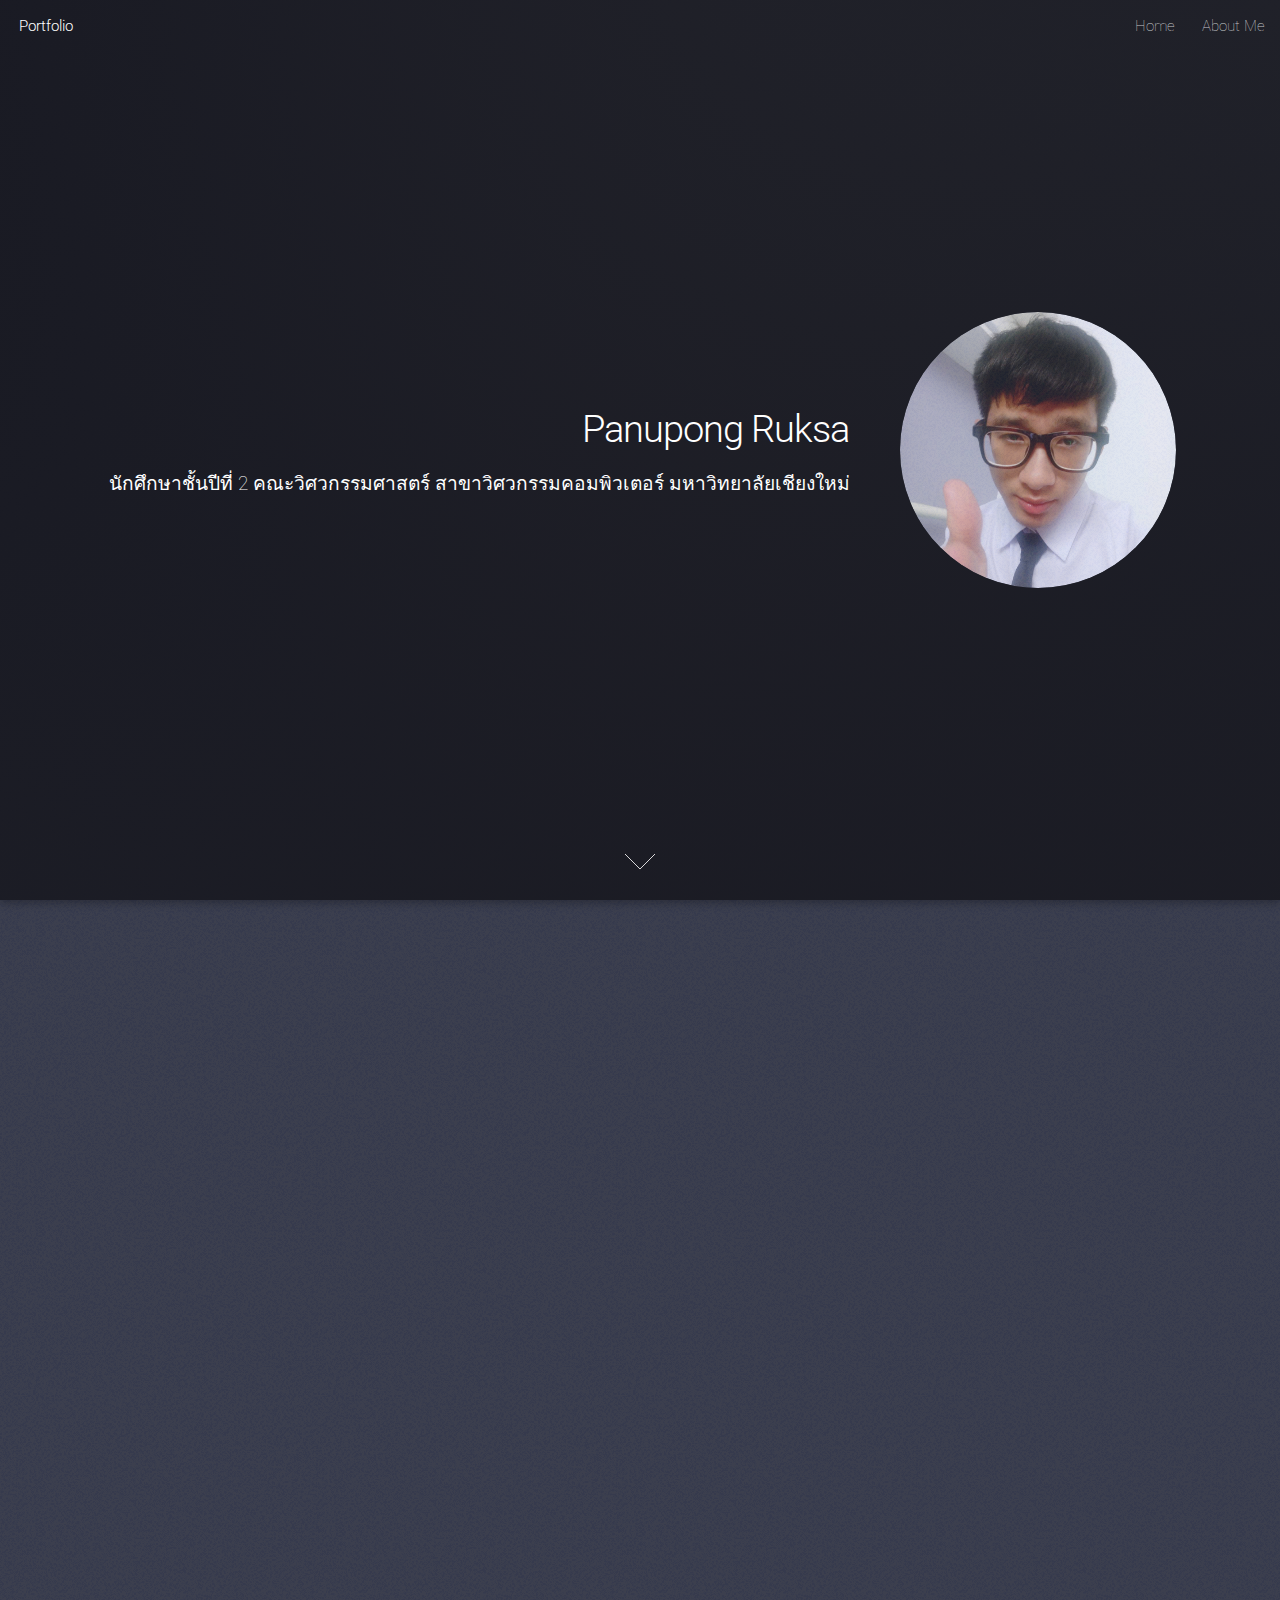
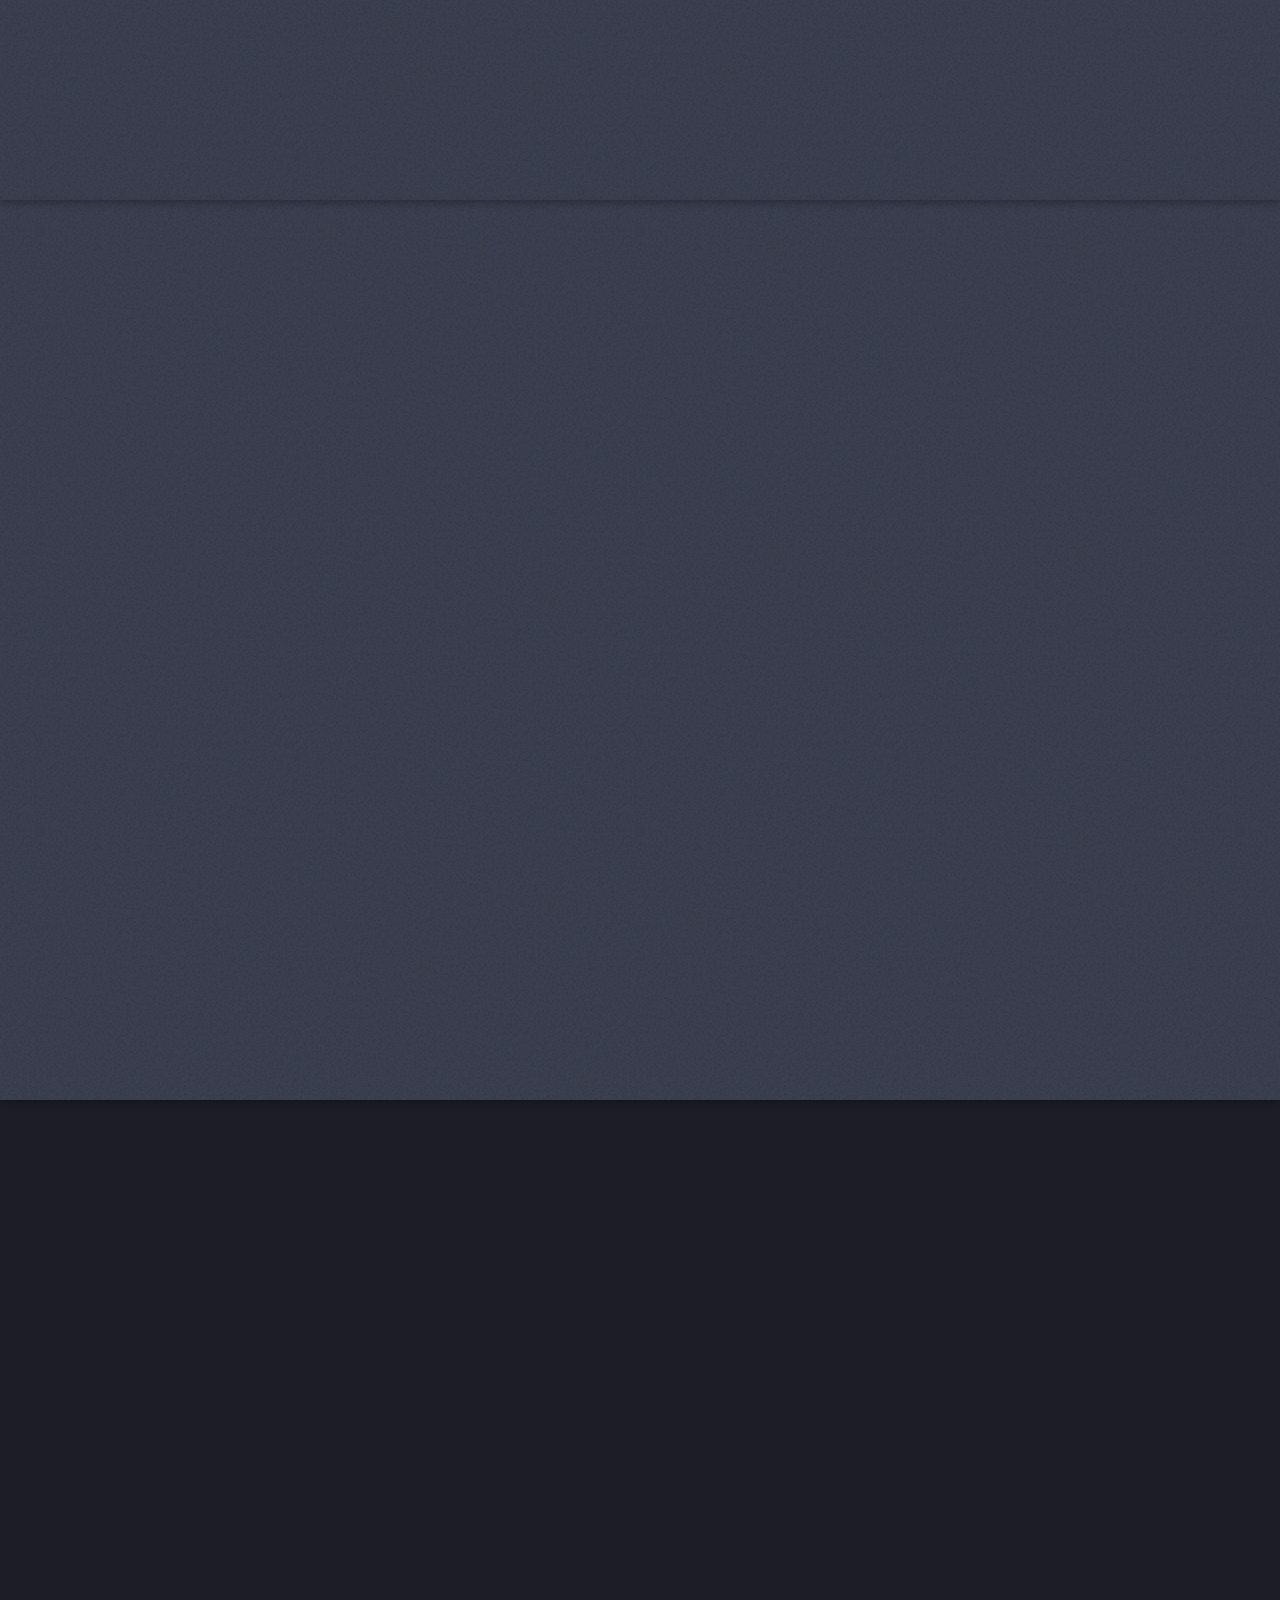
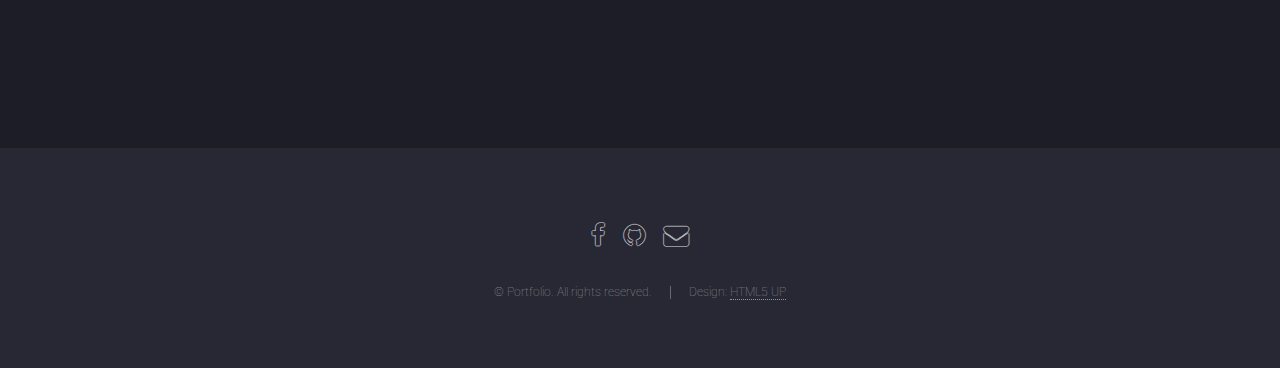
<file: index.html>
<!DOCTYPE HTML>
<!--
	Landed by HTML5 UP
	html5up.net | @ajlkn
	Free for personal and commercial use under the CCA 3.0 license (html5up.net/license)
-->
<html>
	<head>
		<title>Portfolio</title>
		<meta charset="utf-8" />
		<meta name="viewport" content="width=device-width, initial-scale=1, user-scalable=no" />
		<link rel="stylesheet" href="https://stackpath.bootstrapcdn.com/bootstrap/4.3.1/css/bootstrap.min.css" integrity="sha384-ggOyR0iXCbMQv3Xipma34MD+dH/1fQ784/j6cY/iJTQUOhcWr7x9JvoRxT2MZw1T" crossorigin="anonymous">
		<link rel="stylesheet" href="assets/css/main.css" />
		<noscript><link rel="stylesheet" href="assets/css/noscript.css" /></noscript>
	</head>
	<body class="is-preload landing">
		<div id="page-wrapper">

			<!-- Header -->
				<header id="header">
					<h1 id="logo"><a href="index.html">Portfolio</a></h1>
					<nav id="nav">
						<ul>
							<li><a href="index.html">Home</a></li>
							<li>
								<a href="#">About Me</a>
								<ul>
									<li><a href="profile.html">Profile</a></li>
									<li><a href="contact.html">Contact</a></li>	
								</ul>
							</li>
						</ul>
					</nav>
				</header>

			<!-- Banner -->
				<section id="banner">
					<div class="content">
						<header>
							<h2>Panupong Ruksa</h2>
							<p>นักศึกษาชั้นปีที่ 2 คณะวิศวกรรมศาสตร์ 
								สาขาวิศวกรรมคอมพิวเตอร์ มหาวิทยาลัยเชียงใหม่</p>
						</header>
						<span class="image"><img src="images/me.jpg" alt="" /></span>
					</div>
					<a href="#one" class="goto-next scrolly">Next</a>
				</section>

			<!-- One -->
				<section id="one" class="spotlight style1 bottom">
					<span class="image fit main"><img src="images/pic02.jpg" alt="" /></span>
					<div class="content">
						<div class="container">
							<div class="row">
								<div class="col-4 col-12-medium">
									<header>
										<h2>My motto</h2>
										<p>“Our deeds determine us, as much as we determine our deeds.” – George Eliot
											</p>
									</header>
								</div>
								<div class="col-4 col-12-medium">
									<p>“The most successful people in the world have made many mistakes and experienced far more failure than the rest.”</p>
								</div>
								<div class="col-4 col-12-medium">
									<p>Don’t be afraid to take a big step…you can”t cross a chasm in two small
											jumps.
											เดวิด ลอยด์ จอร์จ</p>
								</div>
							</div>
						</div>
					</div>
					<a href="#two" class="goto-next scrolly">Next</a>
				</section>

			<!-- Two -->
				<section id="two" class="spotlight style2 right">
					<span class="image fit main top"><img src="images/project1.jpg" alt=""/></span>
					<div class="content">
						<header>
							<h2>CPE Automation Projects</h2>
							<p>Robotic Arm</p>
						</header>
						<p>อุปกรณ์จะแบ่งเป็น 2 ส่วนคือ ส่วนแขนกลและส่วนควบคุม โดยผู้ใช้จะสวมส่วนควบคุมไว้ที่แขนเพื่อบังคับทิศทางของแขนกล บริเวณตัวควบคุมจะมีตัวต้านทานเปลี่ยนค่าได้เป็นตัวรับค่าการเคลื่อนไหวของแขน แล้วส่งค่าไปยัง Servo Motor ที่ส่วนแขนกลเพื่อให้แขนกลมีทิศทางตามที่บังคับ ส่วนการจับวัตถุจะมี Light Sensor อยู่บริเวณส่วนควบคุม เมื่อผู้ใช้กำมือหรือแบมือ Light Sensor จะส่งค่าไปยัง Servo Motor ส่วนที่ทำหน้าที่จับวัตถุ</p>
						<ul class="actions">
							<li><a href="https://basiccom.learninginventions.org/2560/g3-3/" class="button">Learn More</a></li>
						</ul>
					</div>
					<a href="#five" class="goto-next scrolly">Next</a>
				</section>

			<!-- Three -->
				<!--<section id="three" class="spotlight style3 left">
					<span class="image fit main bottom"><img src="images/school.jpg" alt="" /></span>
					<div class="content">
						<header>
							<h2>พิษณุโลกพิทยาคม</h2>
							<p>Accumsan integer ultricies aliquam vel massa sapien phasellus</p>
						</header>
						<p>Feugiat accumsan lorem eu ac lorem amet ac arcu phasellus tortor enim mi mi nisi praesent adipiscing. Integer mi sed nascetur cep aliquet augue varius tempus lobortis porttitor lorem et accumsan consequat adipiscing lorem.</p>
						<ul class="actions">
							<li><a href="#" class="button">Learn More</a></li>
						</ul>
					</div>
					<a href="#four" class="goto-next scrolly">Next</a>
				</section>-->

			<!-- Four -->
				<!--<section id="four" class="wrapper style1 special fade-up">
					<div class="container">
						<header class="major">
							<h2>Accumsan sed tempus adipiscing blandit</h2>
							<p>Iaculis ac volutpat vis non enim gravida nisi faucibus posuere arcu consequat</p>
						</header>
						<div class="box alt">
							<div class="row gtr-uniform">
								<section class="col-4 col-6-medium col-12-xsmall">
									<span class="icon alt major fa-area-chart"></span>
									<h3>Ipsum sed commodo</h3>
									<p>Feugiat accumsan lorem eu ac lorem amet accumsan donec. Blandit orci porttitor.</p>
								</section>
								<section class="col-4 col-6-medium col-12-xsmall">
									<span class="icon alt major fa-comment"></span>
									<h3>Eleifend lorem ornare</h3>
									<p>Feugiat accumsan lorem eu ac lorem amet accumsan donec. Blandit orci porttitor.</p>
								</section>
								<section class="col-4 col-6-medium col-12-xsmall">
									<span class="icon alt major fa-flask"></span>
									<h3>Cubilia cep lobortis</h3>
									<p>Feugiat accumsan lorem eu ac lorem amet accumsan donec. Blandit orci porttitor.</p>
								</section>
								<section class="col-4 col-6-medium col-12-xsmall">
									<span class="icon alt major fa-paper-plane"></span>
									<h3>Non semper interdum</h3>
									<p>Feugiat accumsan lorem eu ac lorem amet accumsan donec. Blandit orci porttitor.</p>
								</section>
								<section class="col-4 col-6-medium col-12-xsmall">
									<span class="icon alt major fa-file"></span>
									<h3>Odio laoreet accumsan</h3>
									<p>Feugiat accumsan lorem eu ac lorem amet accumsan donec. Blandit orci porttitor.</p>
								</section>
								<section class="col-4 col-6-medium col-12-xsmall">
									<span class="icon alt major fa-lock"></span>
									<h3>Massa arcu accumsan</h3>
									<p>Feugiat accumsan lorem eu ac lorem amet accumsan donec. Blandit orci porttitor.</p>
								</section>
							</div>
						</div>
						<footer class="major">
							<ul class="actions special">
								<li><a href="#" class="button">Magna sed feugiat</a></li>
							</ul>
						</footer>
					</div>
				</section>-->

			<!-- Five -->
				<section id="five" class="wrapper style2 special fade">
						<header>
							<h2>My Line ID</h2>
						</header>
						<table >
							<tbody>
								<tr>
									<td align="center">
										<img src="images/qr.jpg" alt="mc" height="400px" width="400px">
									</td>
								</tr>
							</tbody>
						</table>
				</section>

			<!-- Footer -->
				<footer id="footer">
					<ul class="icons">
						<li><a href="https://www.facebook.com/profile.php?id=100002449458871" class="icon alt fa-facebook"><span class="label">Facebook</span></a></li>
						<li><a href="https://github.com/magnet327" class="icon alt fa-github"><span class="label">GitHub</span></a></li>
						<li><a href="#" class="icon alt fa-envelope"><span class="label">Email</span></a></li>
					</ul>
					<ul class="copyright">
						<li>&copy; Portfolio. All rights reserved.</li><li>Design: <a href="http://html5up.net">HTML5 UP</a></li>
					</ul>
				</footer>

		</div>

		<!-- Scripts -->
			<script src="assets/js/jquery.min.js"></script>
			<script src="assets/js/jquery.scrolly.min.js"></script>
			<script src="assets/js/jquery.dropotron.min.js"></script>
			<script src="assets/js/jquery.scrollex.min.js"></script>
			<script src="assets/js/browser.min.js"></script>
			<script src="assets/js/breakpoints.min.js"></script>
			<script src="assets/js/util.js"></script>
			<script src="assets/js/main.js"></script>

	</body>
</html>
</file>
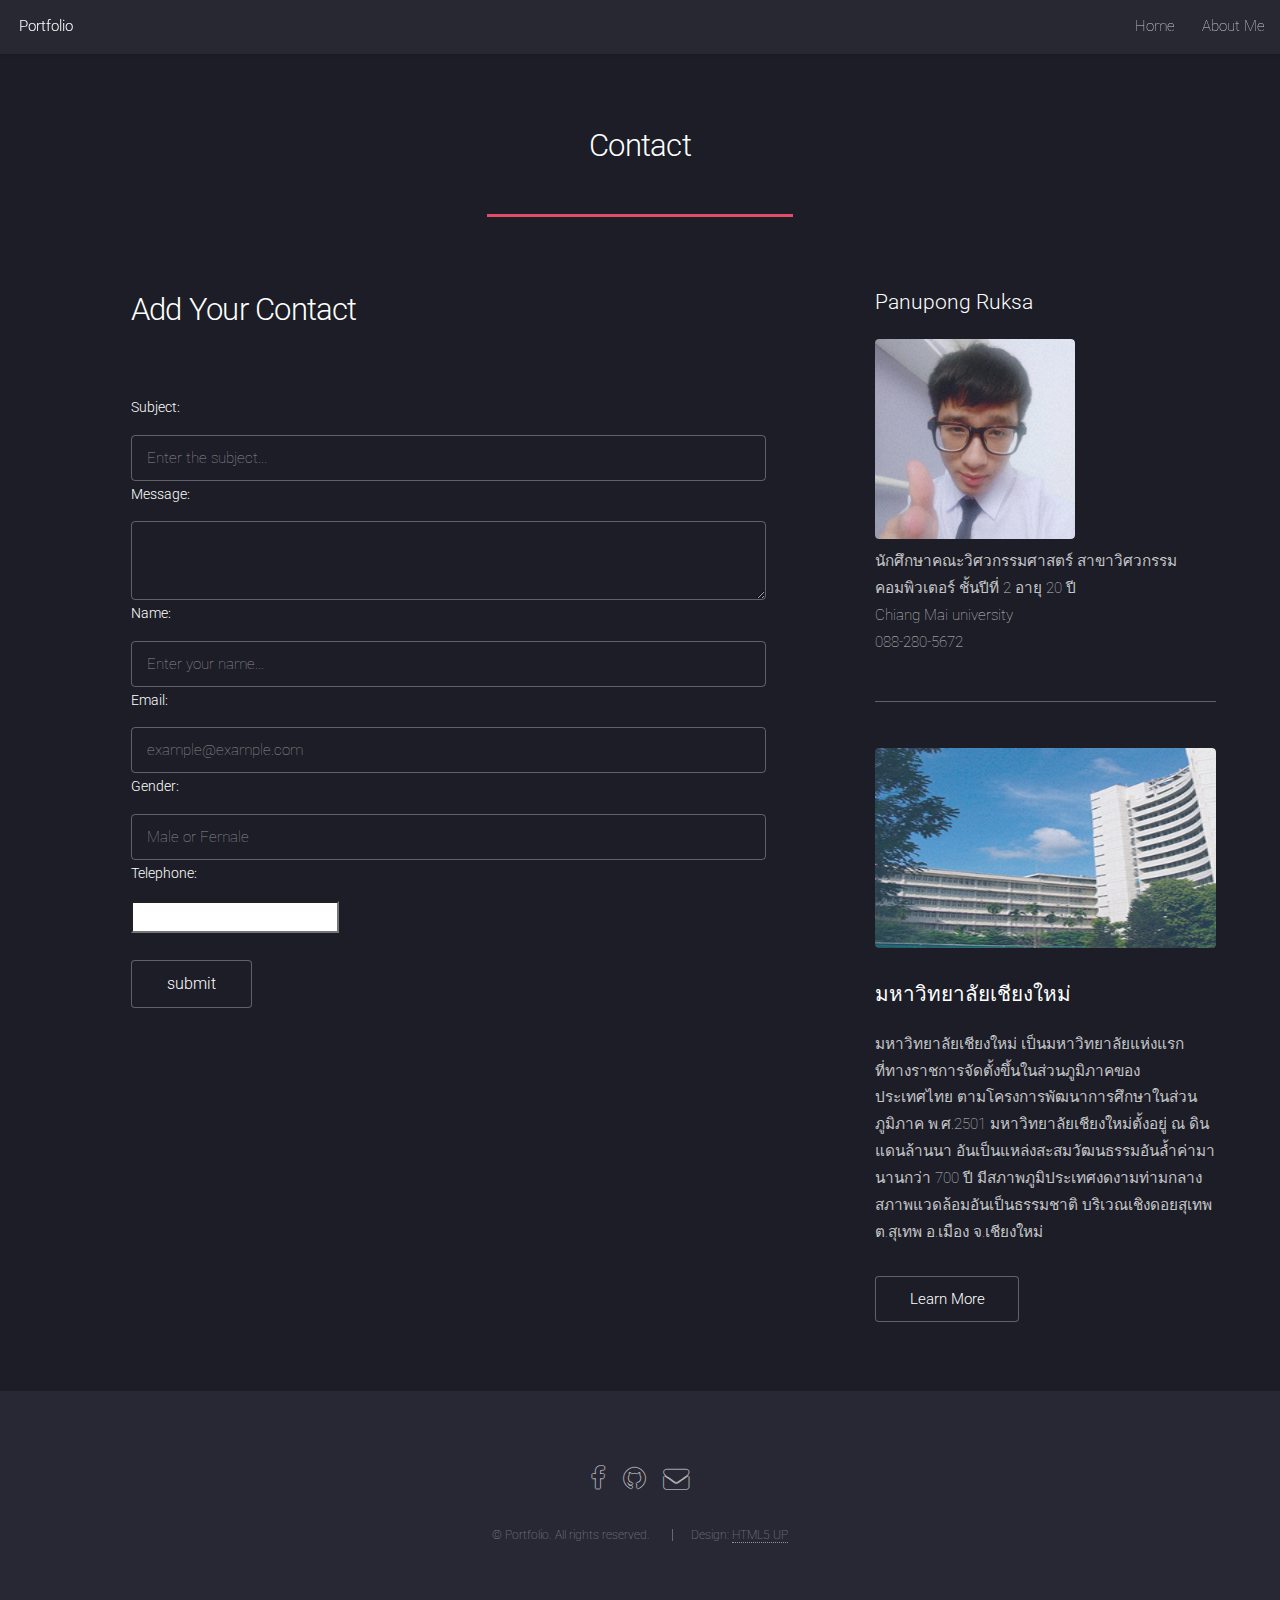
<file: contact.html>
<!DOCTYPE HTML>
<!--
	Landed by HTML5 UP
	html5up.net | @ajlkn
	Free for personal and commercial use under the CCA 3.0 license (html5up.net/license)
-->
<html>

<head>
	<title>Contact</title>
	<meta charset="utf-8" />
	<meta name="viewport" content="width=device-width, initial-scale=1, user-scalable=no" />
	<link rel="stylesheet" href="https://maxcdn.bootstrapcdn.com/bootstrap/3.4.0/css/bootstrap.min.css">
	<script src="https://ajax.googleapis.com/ajax/libs/jquery/3.3.1/jquery.min.js"></script>
	<script src="https://maxcdn.bootstrapcdn.com/bootstrap/3.4.0/js/bootstrap.min.js"></script>
	<link rel="stylesheet" href="https://stackpath.bootstrapcdn.com/bootstrap/4.3.1/css/bootstrap.min.css"
		integrity="sha384-ggOyR0iXCbMQv3Xipma34MD+dH/1fQ784/j6cY/iJTQUOhcWr7x9JvoRxT2MZw1T" crossorigin="anonymous">
	<link rel="stylesheet" href="assets/css/main.css" />
	<noscript>
		<link rel="stylesheet" href="assets/css/noscript.css" /></noscript>
</head>

<body class="is-preload">
	<div id="page-wrapper">

		<!-- Header -->
		<header id="header">
			<h1 id="logo"><a href="index.html">Portfolio</a></h1>
			<nav id="nav">
				<ul>
					<li><a href="index.html">Home</a></li>
					<li>
						<a href="#">About Me</a>
						<ul>
							<li><a href="profile.html">Profile</a></li>
							<li><a href="contact.html">Contact</a></li>
						</ul>
					</li>
				</ul>
			</nav>
		</header>

		<!-- Main -->
		<div id="main" class="wrapper style1">
			<div class="container">
				<header class="major">
					<h2>Contact</h2>
				</header>
				<div class="row gtr-150">
					<div class="col-8 col-12-medium">

						<!-- Content -->
						<section id="content">
							<section class="container">
								<form action="" id="my-form">
									<h2>Add Your Contact</h2>
									<div class="msg" style="color:red; padding: 10px ;margin: 10px; "  ></div>
									<div>
										<label for="subject">Subject:</label>
										<input type="text" placeholder="Enter the subject..." name="" id="subject">
									</div>
									<div>
										<label for="msg">Message:</label>
										<textarea name="msg" id="msg"></textarea>
									</div>
									<div>
										<label for="name">Name:</label>
										<input type="text" placeholder="Enter your name..."name="" id="name">
									</div>
									<div>
										<label for="email">Email:</label>
										<input type="text" placeholder="example@example.com"name="" id="email">
									</div>
									<div>
										<label for="gender">Gender:</label>
										<input type="text" placeholder="Male or Female"name="" id="gender">
									</div>
									<div>
										<label for="tel">Telephone:</label>
										<input type="tel"  name="" id="tel" style="color:black">
									</div>
									<br>
									<input type="submit" value="submit" class="btn">
									<br>
									
								</form>
								<ul id="user"></ul> 
								<!-- <table class="table table-striped mt-5">
										<thead>
										  <tr>
											<th>Name</th>
											<th>Email</th>
											<th>Tel</th>
											<th></th>
										  </tr>
										</thead>
								 9. add placeholder to insert list of book      -
										<tbody id="contacts-list"></tbody>
									  </table>   -->
							</section>

					</div>
					<div class="col-4 col-12-medium">

						<!-- Sidebar -->
						<section id="sidebar">
							<section>
								<h3>Panupong Ruksa</h3>
								<span class="image"><img src="images/me.jpg" alt="me" width="200px"
										height="200px" /></span>
								<p>นักศึกษาคณะวิศวกรรมศาสตร์ สาขาวิศวกรรมคอมพิวเตอร์ ชั้นปีที่ 2 อายุ 20 ปี
									<br>Chiang Mai university
									<br>088-280-5672</p>
							</section>
							<hr />
							<section>
								<a href="#" class="image fit"><img src="images/uni.jpg" alt="" width="300px"
										height="200px" /></a>
								<h3>มหาวิทยาลัยเชียงใหม่</h3>
								<p>มหาวิทยาลัยเชียงใหม่
									เป็นมหาวิทยาลัยแห่งแรกที่ทางราชการจัดตั้งขึ้นในส่วนภูมิภาคของประเทศไทย
									ตามโครงการพัฒนาการศึกษาในส่วนภูมิภาค พ.ศ.2501 มหาวิทยาลัยเชียงใหม่ตั้งอยู่ ณ
									ดินแดนล้านนา อันเป็นแหล่งสะสมวัฒนธรรมอันล้ำค่ามานานกว่า 700 ปี
									มีสภาพภูมิประเทศงดงามท่ามกลางสภาพแวดล้อมอันเป็นธรรมชาติ บริเวณเชิงดอยสุเทพ ต.สุเทพ
									อ.เมือง จ.เชียงใหม่</p>
								<footer>
									<ul class="actions">
										<li><a href="https://www.cmu.ac.th/th" class="button">Learn More</a></li>
									</ul>
								</footer>
							</section>
						</section>

					</div>
				</div>
			</div>
		</div>

		<!-- Footer -->
		<footer id="footer">
			<ul class="icons">
				<li><a href="https://www.facebook.com/profile.php?id=100002449458871" class="icon alt fa-facebook"><span
							class="label">Facebook</span></a></li>
				<li><a href="https://github.com/magnet327" class="icon alt fa-github"><span
							class="label">GitHub</span></a></li>
				<li><a href="#" class="icon alt fa-envelope"><span class="label">Email</span></a></li>
			</ul>
			<ul class="copyright">
				<li>&copy; Portfolio. All rights reserved.</li>
				<li>Design: <a href="http://html5up.net">HTML5 UP</a></li>
			</ul>
		</footer>

	</div>

	<!-- Scripts -->
	<script src="assets/js/jquery.min.js"></script>
	<script src="assets/js/jquery.scrolly.min.js"></script>
	<script src="assets/js/jquery.dropotron.min.js"></script>
	<script src="assets/js/jquery.scrollex.min.js"></script>
	<script src="assets/js/browser.min.js"></script>
	<script src="assets/js/breakpoints.min.js"></script>
	<script src="assets/js/util.js"></script>
	<script src="assets/js/main.js"></script>
	<script src="main.js"></script>
</body>

</html>
</file>
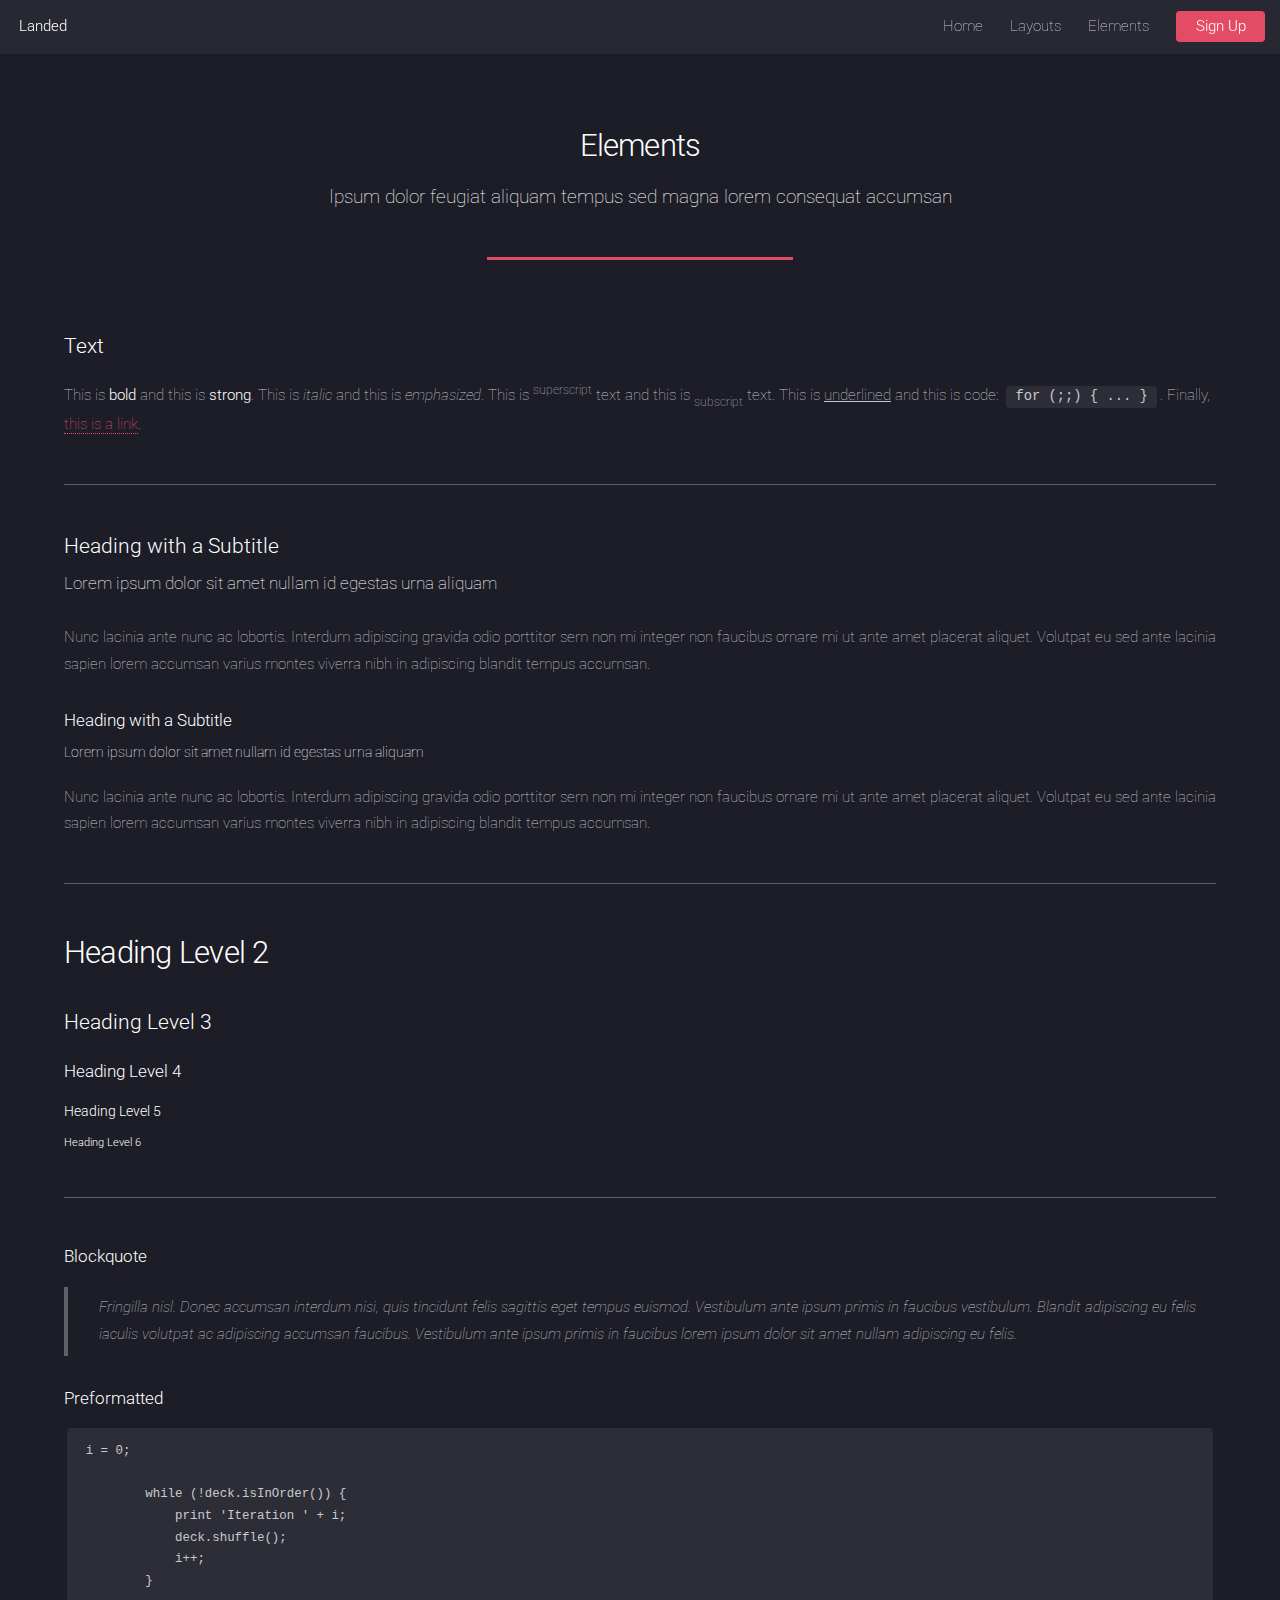
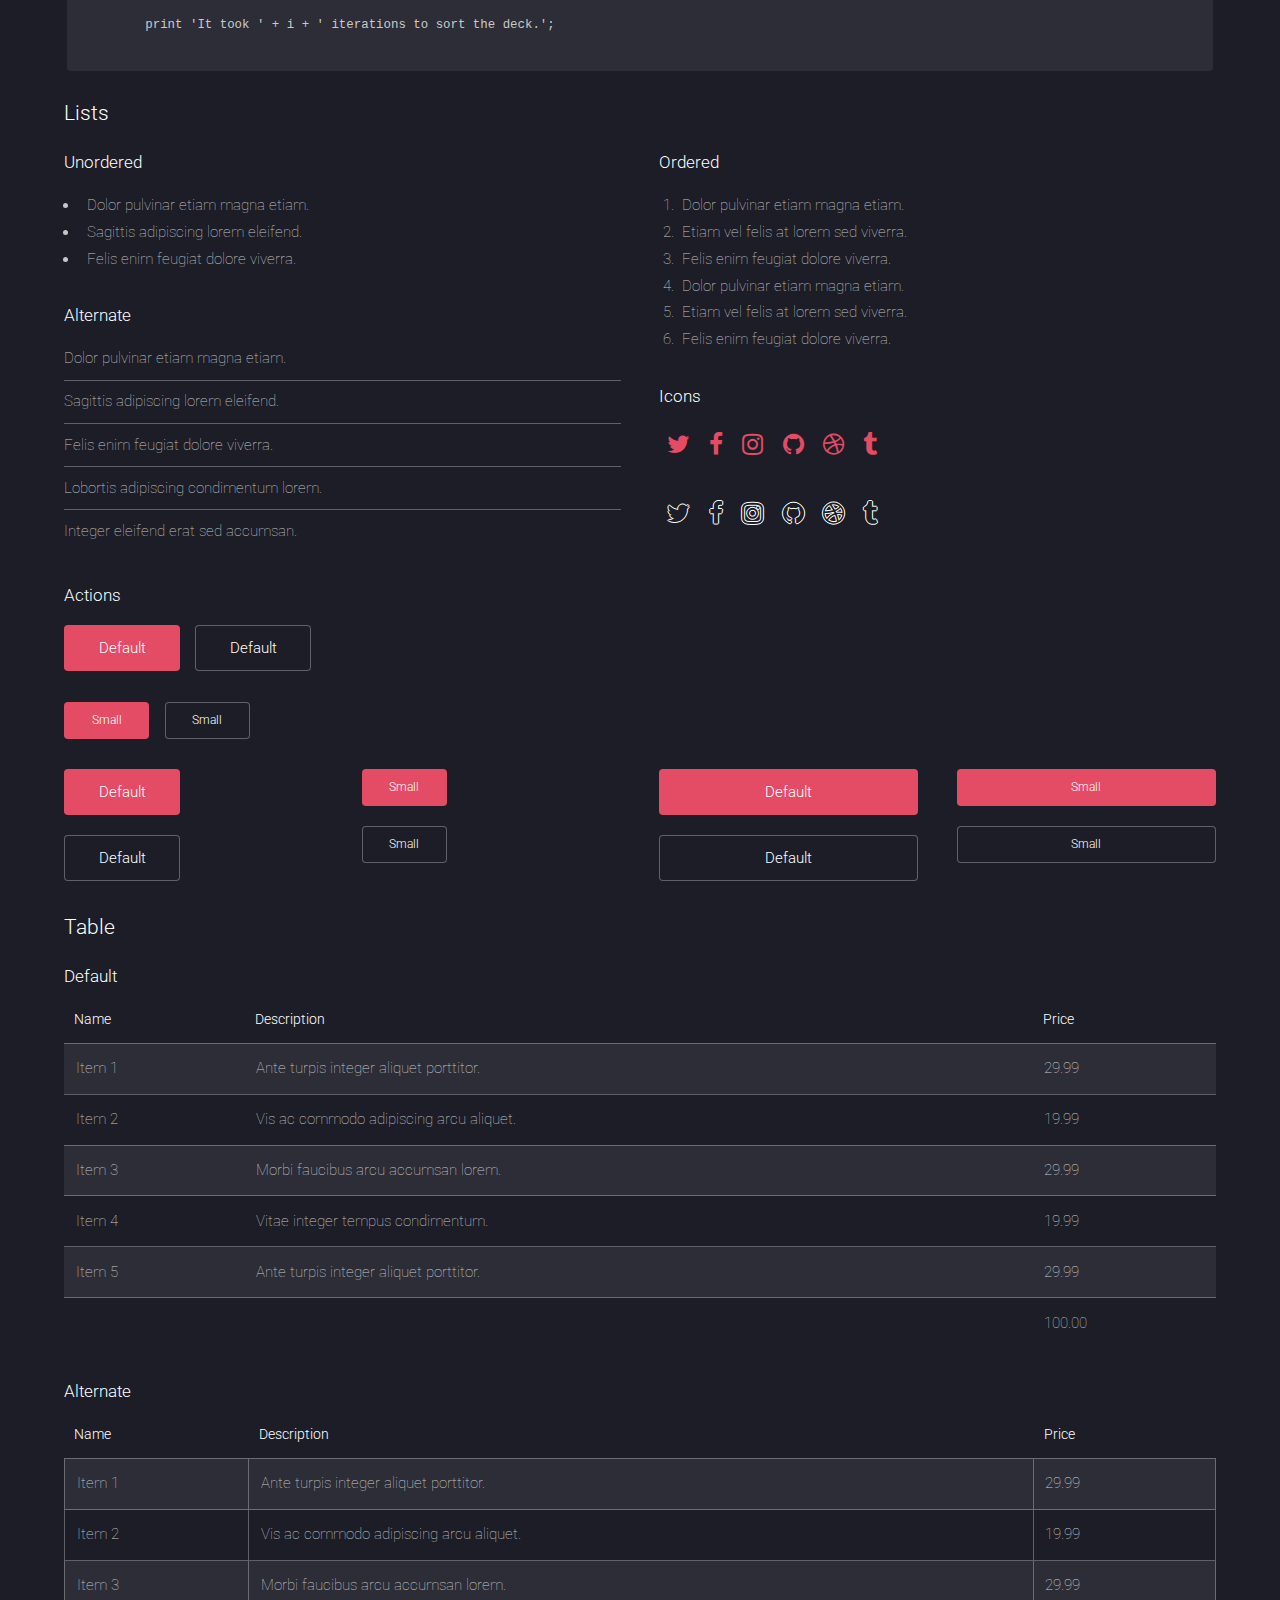
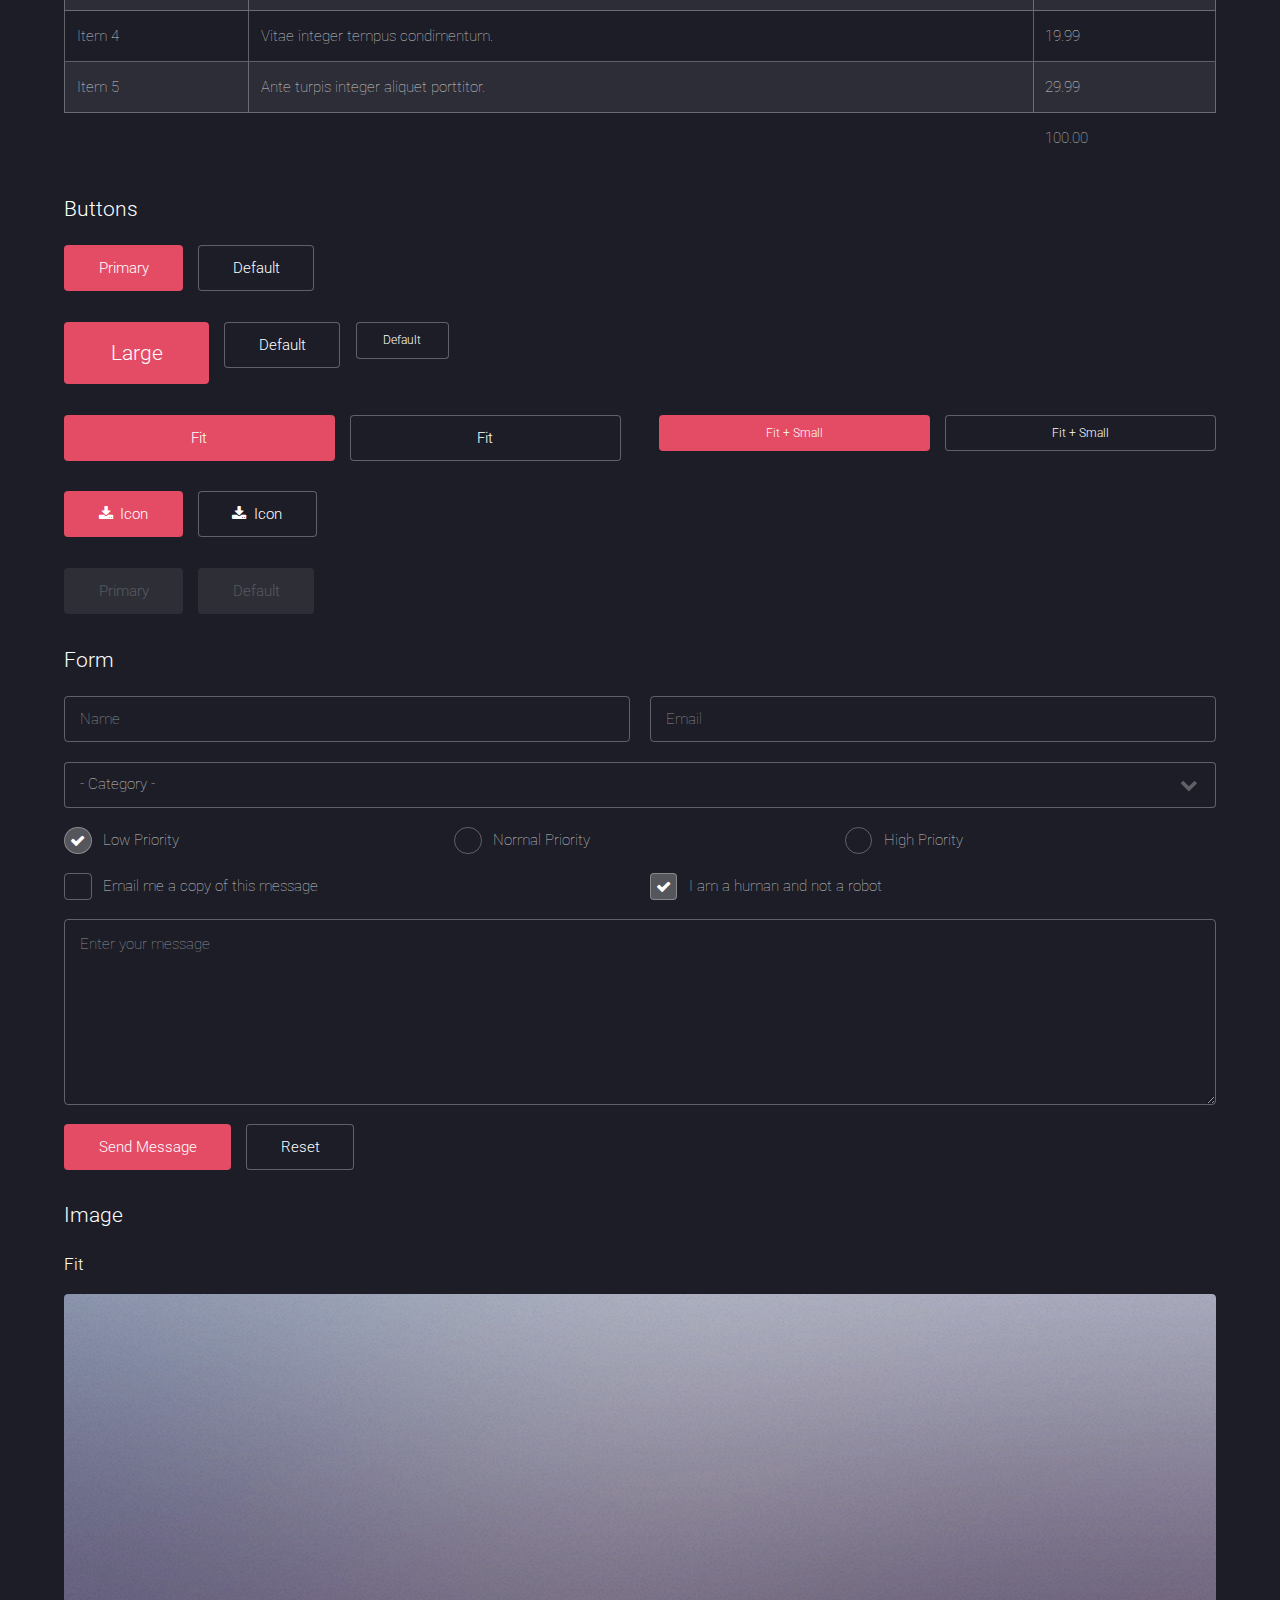
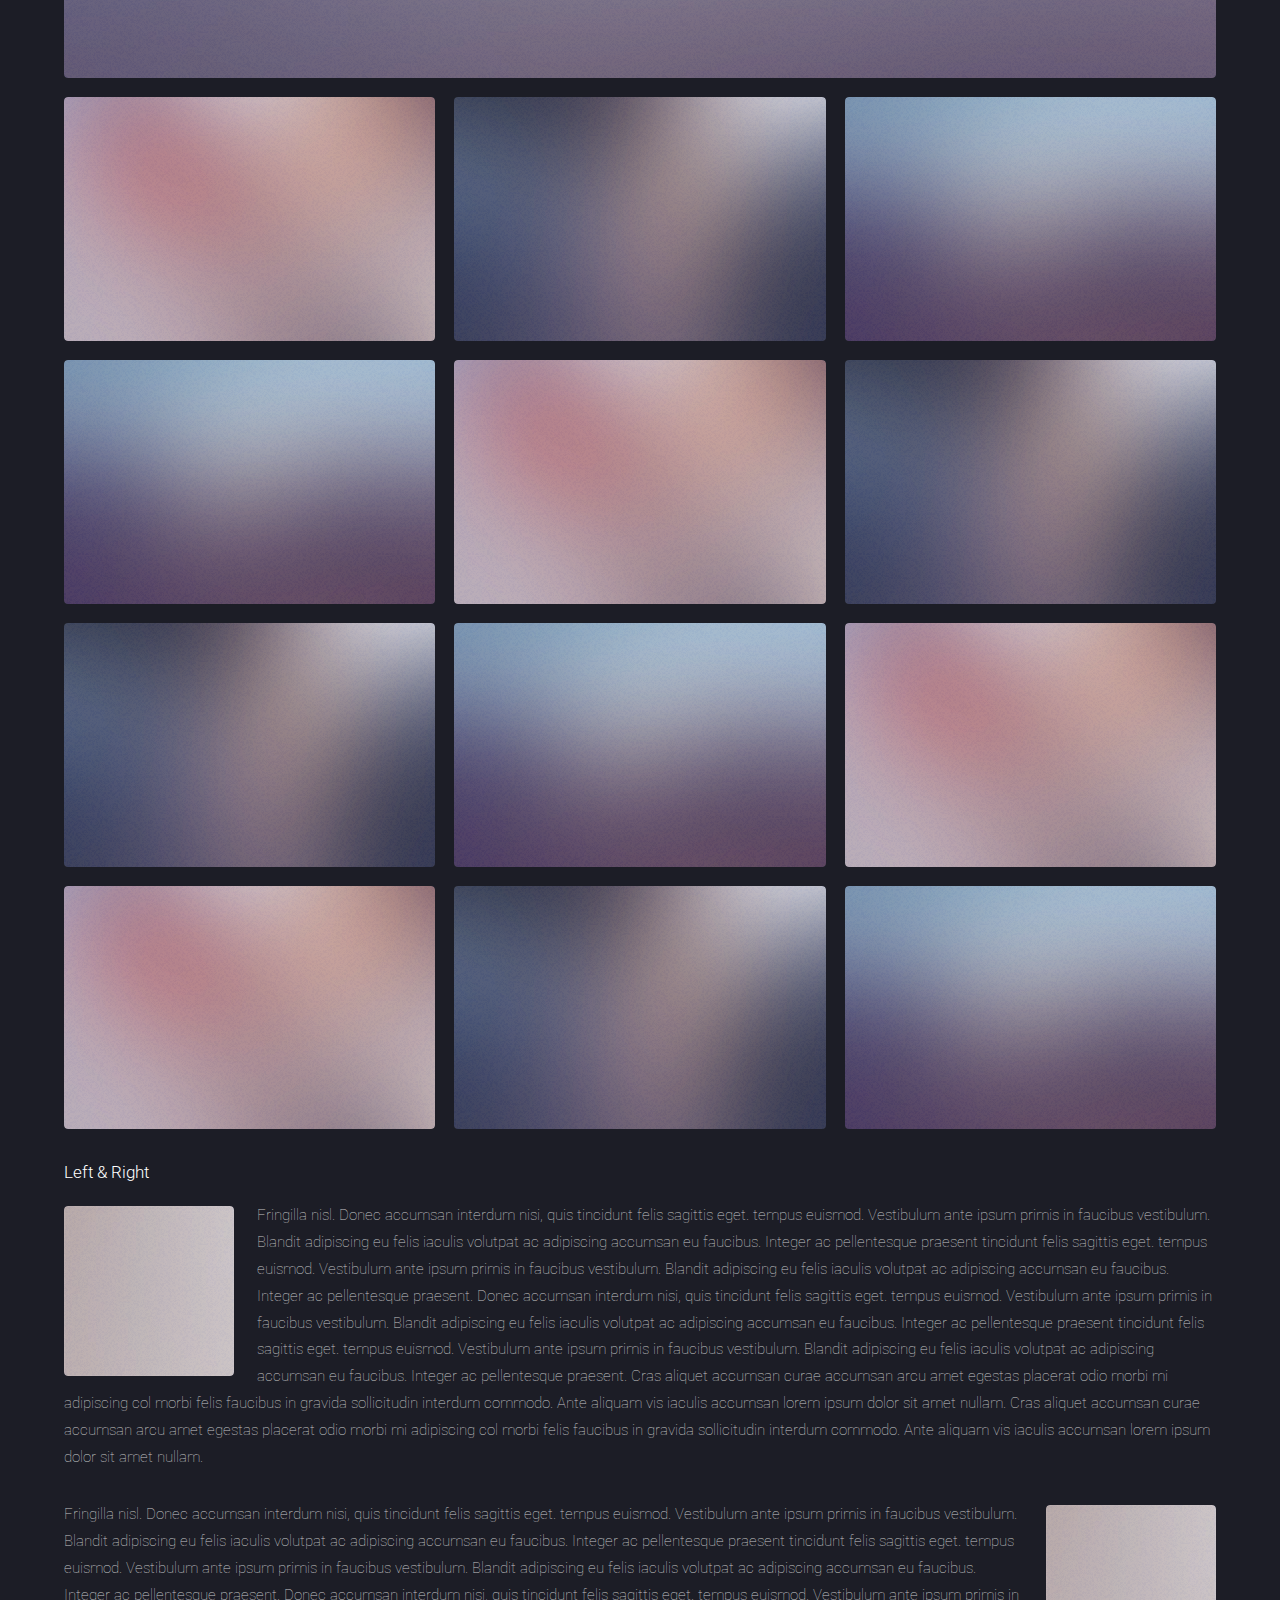
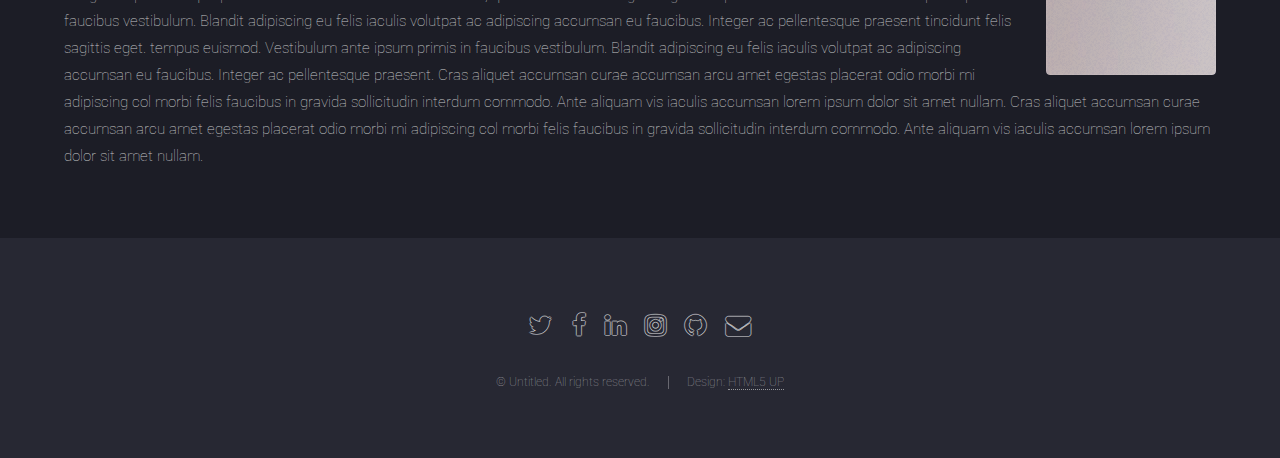
<file: elements.html>
<!DOCTYPE HTML>
<!--
	Landed by HTML5 UP
	html5up.net | @ajlkn
	Free for personal and commercial use under the CCA 3.0 license (html5up.net/license)
-->
<html>
	<head>
		<title>Elements - Landed by HTML5 UP</title>
		<meta charset="utf-8" />
		<meta name="viewport" content="width=device-width, initial-scale=1, user-scalable=no" />
		<link rel="stylesheet" href="assets/css/main.css" />
		<noscript><link rel="stylesheet" href="assets/css/noscript.css" /></noscript>
	</head>
	<body class="is-preload">
		<div id="page-wrapper">

			<!-- Header -->
				<header id="header">
					<h1 id="logo"><a href="index.html">Landed</a></h1>
					<nav id="nav">
						<ul>
							<li><a href="index.html">Home</a></li>
							<li>
								<a href="#">Layouts</a>
								<ul>
									<li><a href="left-sidebar.html">Left Sidebar</a></li>
									<li><a href="right-sidebar.html">Right Sidebar</a></li>
									<li><a href="no-sidebar.html">No Sidebar</a></li>
									<li>
										<a href="#">Submenu</a>
										<ul>
											<li><a href="#">Option 1</a></li>
											<li><a href="#">Option 2</a></li>
											<li><a href="#">Option 3</a></li>
											<li><a href="#">Option 4</a></li>
										</ul>
									</li>
								</ul>
							</li>
							<li><a href="elements.html">Elements</a></li>
							<li><a href="#" class="button primary">Sign Up</a></li>
						</ul>
					</nav>
				</header>

			<!-- Main -->
				<div id="main" class="wrapper style1">
					<div class="container">
						<header class="major">
							<h2>Elements</h2>
							<p>Ipsum dolor feugiat aliquam tempus sed magna lorem consequat accumsan</p>
						</header>

						<!-- Text -->
							<section>
								<h3>Text</h3>
								<p>This is <b>bold</b> and this is <strong>strong</strong>. This is <i>italic</i> and this is <em>emphasized</em>.
								This is <sup>superscript</sup> text and this is <sub>subscript</sub> text.
								This is <u>underlined</u> and this is code: <code>for (;;) { ... }</code>. Finally, <a href="#">this is a link</a>.</p>

								<hr />

								<header>
									<h3>Heading with a Subtitle</h3>
									<p>Lorem ipsum dolor sit amet nullam id egestas urna aliquam</p>
								</header>
								<p>Nunc lacinia ante nunc ac lobortis. Interdum adipiscing gravida odio porttitor sem non mi integer non faucibus ornare mi ut ante amet placerat aliquet. Volutpat eu sed ante lacinia sapien lorem accumsan varius montes viverra nibh in adipiscing blandit tempus accumsan.</p>
								<header>
									<h4>Heading with a Subtitle</h4>
									<p>Lorem ipsum dolor sit amet nullam id egestas urna aliquam</p>
								</header>
								<p>Nunc lacinia ante nunc ac lobortis. Interdum adipiscing gravida odio porttitor sem non mi integer non faucibus ornare mi ut ante amet placerat aliquet. Volutpat eu sed ante lacinia sapien lorem accumsan varius montes viverra nibh in adipiscing blandit tempus accumsan.</p>

								<hr />

								<h2>Heading Level 2</h2>
								<h3>Heading Level 3</h3>
								<h4>Heading Level 4</h4>
								<h5>Heading Level 5</h5>
								<h6>Heading Level 6</h6>

								<hr />

								<h4>Blockquote</h4>
								<blockquote>Fringilla nisl. Donec accumsan interdum nisi, quis tincidunt felis sagittis eget tempus euismod. Vestibulum ante ipsum primis in faucibus vestibulum. Blandit adipiscing eu felis iaculis volutpat ac adipiscing accumsan faucibus. Vestibulum ante ipsum primis in faucibus lorem ipsum dolor sit amet nullam adipiscing eu felis.</blockquote>

								<h4>Preformatted</h4>
								<pre><code>i = 0;

	while (!deck.isInOrder()) {
	    print 'Iteration ' + i;
	    deck.shuffle();
	    i++;
	}

	print 'It took ' + i + ' iterations to sort the deck.';
	</code></pre>
							</section>

						<!-- Lists -->
							<section>
								<h3>Lists</h3>
								<div class="row">
									<div class="col-6 col-12-xsmall">

										<h4>Unordered</h4>
										<ul>
											<li>Dolor pulvinar etiam magna etiam.</li>
											<li>Sagittis adipiscing lorem eleifend.</li>
											<li>Felis enim feugiat dolore viverra.</li>
										</ul>

										<h4>Alternate</h4>
										<ul class="alt">
											<li>Dolor pulvinar etiam magna etiam.</li>
											<li>Sagittis adipiscing lorem eleifend.</li>
											<li>Felis enim feugiat dolore viverra.</li>
											<li>Lobortis adipiscing condimentum lorem.</li>
											<li>Integer eleifend erat sed accumsan.</li>
										</ul>

									</div>
									<div class="col-6 col-12-xsmall">

										<h4>Ordered</h4>
										<ol>
											<li>Dolor pulvinar etiam magna etiam.</li>
											<li>Etiam vel felis at lorem sed viverra.</li>
											<li>Felis enim feugiat dolore viverra.</li>
											<li>Dolor pulvinar etiam magna etiam.</li>
											<li>Etiam vel felis at lorem sed viverra.</li>
											<li>Felis enim feugiat dolore viverra.</li>
										</ol>

										<h4>Icons</h4>
										<ul class="icons">
											<li><a href="#" class="icon fa-twitter"><span class="label">Twitter</span></a></li>
											<li><a href="#" class="icon fa-facebook"><span class="label">Facebook</span></a></li>
											<li><a href="#" class="icon fa-instagram"><span class="label">Instagram</span></a></li>
											<li><a href="#" class="icon fa-github"><span class="label">Github</span></a></li>
											<li><a href="#" class="icon fa-dribbble"><span class="label">Dribbble</span></a></li>
											<li><a href="#" class="icon fa-tumblr"><span class="label">Tumblr</span></a></li>
										</ul>
										<ul class="icons">
											<li><a href="#" class="icon alt fa-twitter"><span class="label">Twitter</span></a></li>
											<li><a href="#" class="icon alt fa-facebook"><span class="label">Facebook</span></a></li>
											<li><a href="#" class="icon alt fa-instagram"><span class="label">Instagram</span></a></li>
											<li><a href="#" class="icon alt fa-github"><span class="label">Github</span></a></li>
											<li><a href="#" class="icon alt fa-dribbble"><span class="label">Dribbble</span></a></li>
											<li><a href="#" class="icon alt fa-tumblr"><span class="label">Tumblr</span></a></li>
										</ul>

									</div>
								</div>

								<h4>Actions</h4>
								<ul class="actions">
									<li><a href="#" class="button primary">Default</a></li>
									<li><a href="#" class="button">Default</a></li>
								</ul>
								<ul class="actions small">
									<li><a href="#" class="button primary small">Small</a></li>
									<li><a href="#" class="button small">Small</a></li>
								</ul>
								<div class="row">
									<div class="col-3 col-6-medium col-12-xsmall">
										<ul class="actions stacked">
											<li><a href="#" class="button primary">Default</a></li>
											<li><a href="#" class="button">Default</a></li>
										</ul>
									</div>
									<div class="col-3 col-6-medium col-12-xsmall">
										<ul class="actions stacked">
											<li><a href="#" class="button primary small">Small</a></li>
											<li><a href="#" class="button small">Small</a></li>
										</ul>
									</div>
									<div class="col-3 col-6-medium col-12-xsmall">
										<ul class="actions stacked">
											<li><a href="#" class="button primary fit">Default</a></li>
											<li><a href="#" class="button fit">Default</a></li>
										</ul>
									</div>
									<div class="col-3 col-6-medium col-12-xsmall">
										<ul class="actions stacked">
											<li><a href="#" class="button primary small fit">Small</a></li>
											<li><a href="#" class="button small fit">Small</a></li>
										</ul>
									</div>
								</div>
							</section>

						<!-- Table -->
							<section>
								<h3>Table</h3>
								<h4>Default</h4>
								<div class="table-wrapper">
									<table>
										<thead>
											<tr>
												<th>Name</th>
												<th>Description</th>
												<th>Price</th>
											</tr>
										</thead>
										<tbody>
											<tr>
												<td>Item 1</td>
												<td>Ante turpis integer aliquet porttitor.</td>
												<td>29.99</td>
											</tr>
											<tr>
												<td>Item 2</td>
												<td>Vis ac commodo adipiscing arcu aliquet.</td>
												<td>19.99</td>
											</tr>
											<tr>
												<td>Item 3</td>
												<td> Morbi faucibus arcu accumsan lorem.</td>
												<td>29.99</td>
											</tr>
											<tr>
												<td>Item 4</td>
												<td>Vitae integer tempus condimentum.</td>
												<td>19.99</td>
											</tr>
											<tr>
												<td>Item 5</td>
												<td>Ante turpis integer aliquet porttitor.</td>
												<td>29.99</td>
											</tr>
										</tbody>
										<tfoot>
											<tr>
												<td colspan="2"></td>
												<td>100.00</td>
											</tr>
										</tfoot>
									</table>
								</div>
								<h4>Alternate</h4>
								<div class="table-wrapper">
									<table class="alt">
										<thead>
											<tr>
												<th>Name</th>
												<th>Description</th>
												<th>Price</th>
											</tr>
										</thead>
										<tbody>
											<tr>
												<td>Item 1</td>
												<td>Ante turpis integer aliquet porttitor.</td>
												<td>29.99</td>
											</tr>
											<tr>
												<td>Item 2</td>
												<td>Vis ac commodo adipiscing arcu aliquet.</td>
												<td>19.99</td>
											</tr>
											<tr>
												<td>Item 3</td>
												<td> Morbi faucibus arcu accumsan lorem.</td>
												<td>29.99</td>
											</tr>
											<tr>
												<td>Item 4</td>
												<td>Vitae integer tempus condimentum.</td>
												<td>19.99</td>
											</tr>
											<tr>
												<td>Item 5</td>
												<td>Ante turpis integer aliquet porttitor.</td>
												<td>29.99</td>
											</tr>
										</tbody>
										<tfoot>
											<tr>
												<td colspan="2"></td>
												<td>100.00</td>
											</tr>
										</tfoot>
									</table>
								</div>
							</section>

						<!-- Buttons -->
							<section>
								<h3>Buttons</h3>
								<ul class="actions">
									<li><a href="#" class="button primary">Primary</a></li>
									<li><a href="#" class="button">Default</a></li>
								</ul>
								<ul class="actions">
									<li><a href="#" class="button primary large">Large</a></li>
									<li><a href="#" class="button">Default</a></li>
									<li><a href="#" class="button small">Default</a></li>
								</ul>
								<div class="row">
									<div class="col-6 col-12-xsmall">
										<ul class="actions fit">
											<li><a href="#" class="button primary fit">Fit</a></li>
											<li><a href="#" class="button fit">Fit</a></li>
										</ul>
									</div>
									<div class="col-6 col-12-xsmall">
										<ul class="actions fit small">
											<li><a href="#" class="button primary fit small">Fit + Small</a></li>
											<li><a href="#" class="button fit small">Fit + Small</a></li>
										</ul>
									</div>
								</div>
								<ul class="actions">
									<li><a href="#" class="button primary icon fa-download">Icon</a></li>
									<li><a href="#" class="button icon fa-download">Icon</a></li>
								</ul>
								<ul class="actions">
									<li><span class="button primary disabled">Primary</span></li>
									<li><span class="button disabled">Default</span></li>
								</ul>
							</section>

						<!-- Form -->
							<section>
								<h3>Form</h3>
								<form method="post" action="#">
									<div class="row gtr-uniform gtr-50">
										<div class="col-6 col-12-xsmall">
											<input type="text" name="name" id="name" value="" placeholder="Name" />
										</div>
										<div class="col-6 col-12-xsmall">
											<input type="email" name="email" id="email" value="" placeholder="Email" />
										</div>
										<div class="col-12">
											<select name="category" id="category">
												<option value="">- Category -</option>
												<option value="1">Manufacturing</option>
												<option value="1">Shipping</option>
												<option value="1">Administration</option>
												<option value="1">Human Resources</option>
											</select>
										</div>
										<div class="col-4 col-12-medium">
											<input type="radio" id="priority-low" name="priority" checked>
											<label for="priority-low">Low Priority</label>
										</div>
										<div class="col-4 col-12-medium">
											<input type="radio" id="priority-normal" name="priority">
											<label for="priority-normal">Normal Priority</label>
										</div>
										<div class="col-4 col-12-medium">
											<input type="radio" id="priority-high" name="priority">
											<label for="priority-high">High Priority</label>
										</div>
										<div class="col-6 col-12-medium">
											<input type="checkbox" id="copy" name="copy">
											<label for="copy">Email me a copy of this message</label>
										</div>
										<div class="col-6 col-12-medium">
											<input type="checkbox" id="human" name="human" checked>
											<label for="human">I am a human and not a robot</label>
										</div>
										<div class="col-12">
											<textarea name="message" id="message" placeholder="Enter your message" rows="6"></textarea>
										</div>
										<div class="col-12">
											<ul class="actions">
												<li><input type="submit" value="Send Message" class="primary" /></li>
												<li><input type="reset" value="Reset" /></li>
											</ul>
										</div>
									</div>
								</form>
							</section>

						<!-- Image -->
							<section>
								<h3>Image</h3>
								<h4>Fit</h4>
								<div class="box alt">
									<div class="row gtr-50 gtr-uniform">
										<div class="col-12"><span class="image fit"><img src="images/pic07.jpg" alt="" /></span></div>
										<div class="col-4 col-6-xsmall"><span class="image fit"><img src="images/pic02.jpg" alt="" /></span></div>
										<div class="col-4 col-6-xsmall"><span class="image fit"><img src="images/pic03.jpg" alt="" /></span></div>
										<div class="col-4 col-6-xsmall"><span class="image fit"><img src="images/pic04.jpg" alt="" /></span></div>
										<div class="col-4 col-6-xsmall"><span class="image fit"><img src="images/pic04.jpg" alt="" /></span></div>
										<div class="col-4 col-6-xsmall"><span class="image fit"><img src="images/pic02.jpg" alt="" /></span></div>
										<div class="col-4 col-6-xsmall"><span class="image fit"><img src="images/pic03.jpg" alt="" /></span></div>
										<div class="col-4 col-6-xsmall"><span class="image fit"><img src="images/pic03.jpg" alt="" /></span></div>
										<div class="col-4 col-6-xsmall"><span class="image fit"><img src="images/pic04.jpg" alt="" /></span></div>
										<div class="col-4 col-6-xsmall"><span class="image fit"><img src="images/pic02.jpg" alt="" /></span></div>
										<div class="col-4 col-6-xsmall"><span class="image fit"><img src="images/pic02.jpg" alt="" /></span></div>
										<div class="col-4 col-6-xsmall"><span class="image fit"><img src="images/pic03.jpg" alt="" /></span></div>
										<div class="col-4 col-6-xsmall"><span class="image fit"><img src="images/pic04.jpg" alt="" /></span></div>
									</div>
								</div>

								<h4>Left &amp; Right</h4>
								<p><span class="image left"><img src="images/pic08.jpg" alt="" /></span>Fringilla nisl. Donec accumsan interdum nisi, quis tincidunt felis sagittis eget. tempus euismod. Vestibulum ante ipsum primis in faucibus vestibulum. Blandit adipiscing eu felis iaculis volutpat ac adipiscing accumsan eu faucibus. Integer ac pellentesque praesent tincidunt felis sagittis eget. tempus euismod. Vestibulum ante ipsum primis in faucibus vestibulum. Blandit adipiscing eu felis iaculis volutpat ac adipiscing accumsan eu faucibus. Integer ac pellentesque praesent. Donec accumsan interdum nisi, quis tincidunt felis sagittis eget. tempus euismod. Vestibulum ante ipsum primis in faucibus vestibulum. Blandit adipiscing eu felis iaculis volutpat ac adipiscing accumsan eu faucibus. Integer ac pellentesque praesent tincidunt felis sagittis eget. tempus euismod. Vestibulum ante ipsum primis in faucibus vestibulum. Blandit adipiscing eu felis iaculis volutpat ac adipiscing accumsan eu faucibus. Integer ac pellentesque praesent. Cras aliquet accumsan curae accumsan arcu amet egestas placerat odio morbi mi adipiscing col morbi felis faucibus in gravida sollicitudin interdum commodo. Ante aliquam vis iaculis accumsan lorem ipsum dolor sit amet nullam. Cras aliquet accumsan curae accumsan arcu amet egestas placerat odio morbi mi adipiscing col morbi felis faucibus in gravida sollicitudin interdum commodo. Ante aliquam vis iaculis accumsan lorem ipsum dolor sit amet nullam.</p>
								<p><span class="image right"><img src="images/pic08.jpg" alt="" /></span>Fringilla nisl. Donec accumsan interdum nisi, quis tincidunt felis sagittis eget. tempus euismod. Vestibulum ante ipsum primis in faucibus vestibulum. Blandit adipiscing eu felis iaculis volutpat ac adipiscing accumsan eu faucibus. Integer ac pellentesque praesent tincidunt felis sagittis eget. tempus euismod. Vestibulum ante ipsum primis in faucibus vestibulum. Blandit adipiscing eu felis iaculis volutpat ac adipiscing accumsan eu faucibus. Integer ac pellentesque praesent. Donec accumsan interdum nisi, quis tincidunt felis sagittis eget. tempus euismod. Vestibulum ante ipsum primis in faucibus vestibulum. Blandit adipiscing eu felis iaculis volutpat ac adipiscing accumsan eu faucibus. Integer ac pellentesque praesent tincidunt felis sagittis eget. tempus euismod. Vestibulum ante ipsum primis in faucibus vestibulum. Blandit adipiscing eu felis iaculis volutpat ac adipiscing accumsan eu faucibus. Integer ac pellentesque praesent. Cras aliquet accumsan curae accumsan arcu amet egestas placerat odio morbi mi adipiscing col morbi felis faucibus in gravida sollicitudin interdum commodo. Ante aliquam vis iaculis accumsan lorem ipsum dolor sit amet nullam. Cras aliquet accumsan curae accumsan arcu amet egestas placerat odio morbi mi adipiscing col morbi felis faucibus in gravida sollicitudin interdum commodo. Ante aliquam vis iaculis accumsan lorem ipsum dolor sit amet nullam.</p>
							</section>

					</div>
				</div>

			<!-- Footer -->
				<footer id="footer">
					<ul class="icons">
						<li><a href="#" class="icon alt fa-twitter"><span class="label">Twitter</span></a></li>
						<li><a href="#" class="icon alt fa-facebook"><span class="label">Facebook</span></a></li>
						<li><a href="#" class="icon alt fa-linkedin"><span class="label">LinkedIn</span></a></li>
						<li><a href="#" class="icon alt fa-instagram"><span class="label">Instagram</span></a></li>
						<li><a href="#" class="icon alt fa-github"><span class="label">GitHub</span></a></li>
						<li><a href="#" class="icon alt fa-envelope"><span class="label">Email</span></a></li>
					</ul>
					<ul class="copyright">
						<li>&copy; Untitled. All rights reserved.</li><li>Design: <a href="http://html5up.net">HTML5 UP</a></li>
					</ul>
				</footer>

		</div>

		<!-- Scripts -->
			<script src="assets/js/jquery.min.js"></script>
			<script src="assets/js/jquery.scrolly.min.js"></script>
			<script src="assets/js/jquery.dropotron.min.js"></script>
			<script src="assets/js/jquery.scrollex.min.js"></script>
			<script src="assets/js/browser.min.js"></script>
			<script src="assets/js/breakpoints.min.js"></script>
			<script src="assets/js/util.js"></script>
			<script src="assets/js/main.js"></script>

	</body>
</html>
</file>
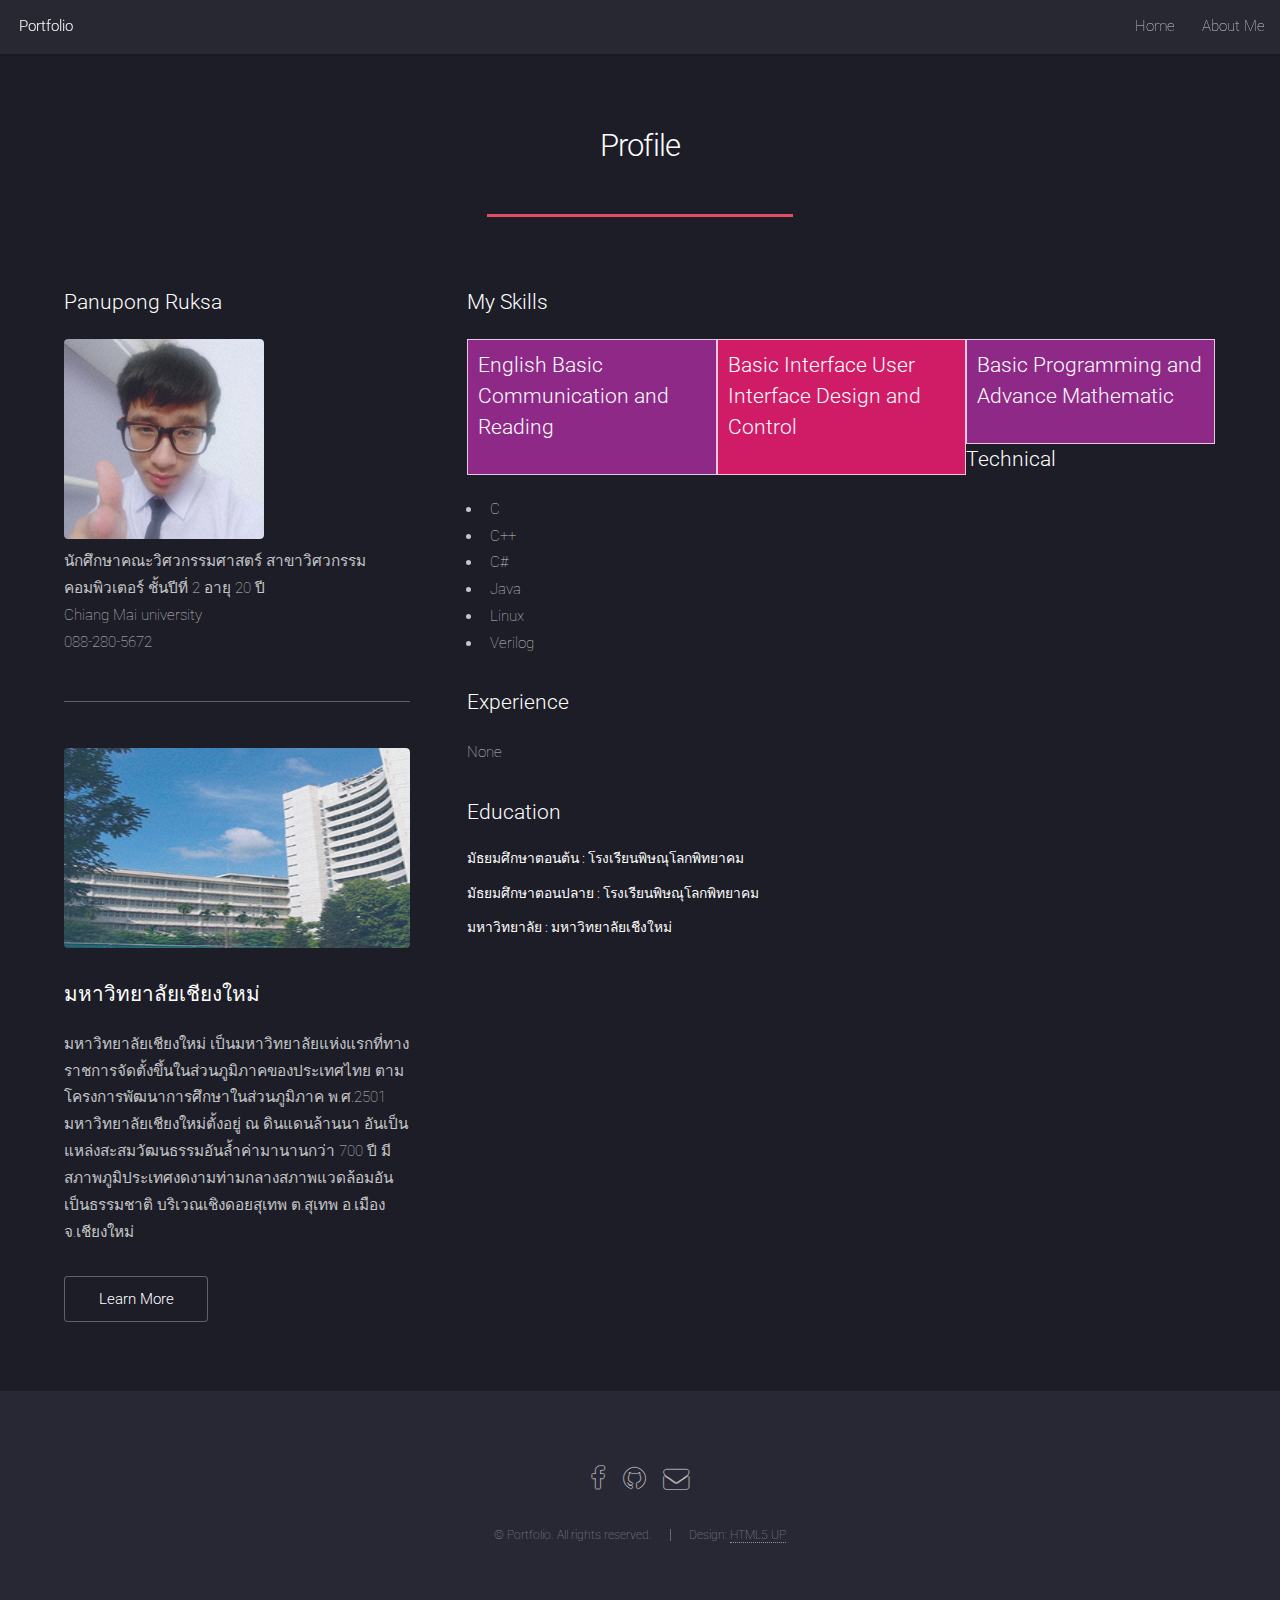
<file: profile.html>
<!DOCTYPE HTML>
<!--
	Landed by HTML5 UP
	html5up.net | @ajlkn
	Free for personal and commercial use under the CCA 3.0 license (html5up.net/license)
-->
<html>

<head>
	<title>Profile</title>
	<meta charset="utf-8" />
	<meta name="viewport" content="width=device-width, initial-scale=1, user-scalable=no" />
	<link rel="stylesheet" href="assets/css/main.css" />
	<noscript>
		<link rel="stylesheet" href="assets/css/noscript.css" /></noscript>
</head>

<body class="is-preload">
	<div id="page-wrapper">

		<!-- Header -->
		<header id="header">
			<h1 id="logo"><a href="index.html">Portfolio</a></h1>
			<nav id="nav">
				<ul>
					<li><a href="index.html">Home</a></li>
					<li>
						<a href="#">About Me</a>
						<ul>
							<li><a href="profile.html">Profile</a></li>
							<li><a href="contact.html">Contact</a></li>
						</ul>
					</li>
				</ul>
			</nav>
		</header>

		<!-- Main -->
		<div id="main" class="wrapper style1">
			<div class="container">
				<header class="major">
					<h2>Profile</h2>
				</header>
				<div class="row gtr-150">
					<div class="col-4 col-12-medium">

						<!-- Sidebar -->
						<section id="sidebar">
							<section>
								<h3>Panupong Ruksa</h3>
								<span class="image"><img src="images/me.jpg" alt="me" width="200px"
										height="200px" /></span>
								<p>นักศึกษาคณะวิศวกรรมศาสตร์ สาขาวิศวกรรมคอมพิวเตอร์ ชั้นปีที่ 2 อายุ 20 ปี
									<br>Chiang Mai university
									<br>088-280-5672</p>
							</section>
							<hr />
							<section>
								<a href="#" class="image fit"><img src="images/uni.jpg" alt="" width="300px" height="200px"/></a>
								<h3>มหาวิทยาลัยเชียงใหม่</h3>
								<p>มหาวิทยาลัยเชียงใหม่ เป็นมหาวิทยาลัยแห่งแรกที่ทางราชการจัดตั้งขึ้นในส่วนภูมิภาคของประเทศไทย ตามโครงการพัฒนาการศึกษาในส่วนภูมิภาค พ.ศ.2501 มหาวิทยาลัยเชียงใหม่ตั้งอยู่ ณ ดินแดนล้านนา อันเป็นแหล่งสะสมวัฒนธรรมอันล้ำค่ามานานกว่า 700 ปี มีสภาพภูมิประเทศงดงามท่ามกลางสภาพแวดล้อมอันเป็นธรรมชาติ บริเวณเชิงดอยสุเทพ ต.สุเทพ อ.เมือง จ.เชียงใหม่</p>
								<footer>
									<ul class="actions">
										<li><a href="https://www.cmu.ac.th/th" class="button">Learn More</a></li>
									</ul>
								</footer>
							</section>
						</section>

					</div>
					<div class="col-8 col-12-medium imp-medium">

						<!-- Content -->
						<section id="content">
							<h3>My Skills</h3>
							<div class="block" style="background-color:rgba(158, 43, 149, 0.877)">
								<h3>English Basic Communication and Reading</h3>

							</div>
							<div class="block" style="background-color:rgba(233, 27, 113, 0.877)">
								<h3>Basic Interface User Interface Design and Control</h3>

							</div>
							<div class="block" style="background-color:rgba(158, 43, 149, 0.877)">
								<h3>Basic Programming and Advance Mathematic</h3>

							</div>
						</section>
						<section id="content">
							<h3>Technical</h3>
							<ul>
								<li>C</li>
								<li>C++</li>
								<li>C#</li>
								<li>Java</li>
								<li>Linux</li>
								<li>Verilog</li>
							</ul>
						</section>
						<section id="content">
							<h3>Experience</h3>
							<p>None</p>
						</section>
						<section id="content">
							<h3>Education</h3>
							<h5>มัธยมศึกษาตอนต้น	: โรงเรียนพิษณุโลกพิทยาคม</h5>
							<h5>มัธยมศึกษาตอนปลาย  : โรงเรียนพิษณุโลกพิทยาคม</h5>
							<h5>มหาวิทยาลัย 		: มหาวิทยาลัยเชีงใหม่</h5>
						</section>
					</div>
				</div>
			</div>
		</div>

		<!-- Footer -->
		<footer id="footer">
				<ul class="icons">
					<li><a href="https://www.facebook.com/profile.php?id=100002449458871" class="icon alt fa-facebook"><span class="label">Facebook</span></a></li>
					<li><a href="https://github.com/magnet327" class="icon alt fa-github"><span class="label">GitHub</span></a></li>
					<li><a href="#" class="icon alt fa-envelope"><span class="label">Email</span></a></li>
				</ul>
				<ul class="copyright">
					<li>&copy; Portfolio. All rights reserved.</li><li>Design: <a href="http://html5up.net">HTML5 UP</a></li>
				</ul>
			</footer>

		</footer>

	</div>

	<!-- Scripts -->
	<script src="assets/js/jquery.min.js"></script>
	<script src="assets/js/jquery.scrolly.min.js"></script>
	<script src="assets/js/jquery.dropotron.min.js"></script>
	<script src="assets/js/jquery.scrollex.min.js"></script>
	<script src="assets/js/browser.min.js"></script>
	<script src="assets/js/breakpoints.min.js"></script>
	<script src="assets/js/util.js"></script>
	<script src="assets/js/main.js"></script>

</body>

</html>
</file>
<file: assets/css/noscript.css>
/*
	Landed by HTML5 UP
	html5up.net | @ajlkn
	Free for personal and commercial use under the CCA 3.0 license (html5up.net/license)
*/

/* Loader */

	body.landing.is-preload:before {
		display: none;
	}

	body.landing.is-preload:after {
		display: none;
	}
</file>
<file: assets/css/main.css>
@import url("font-awesome.min.css");
@import url("https://fonts.googleapis.com/css?family=Roboto:100,300,100italic,300italic");

/*
	Landed by HTML5 UP
	html5up.net | @ajlkn
	Free for personal and commercial use under the CCA 3.0 license (html5up.net/license)
*/

html, body, div, span, applet, object,
iframe, h1, h2, h3, h4, h5, h6, p, blockquote,
pre, a, abbr, acronym, address, big, cite,
code, del, dfn, em, img, ins, kbd, q, s, samp,
small, strike, strong, sub, sup, tt, var, b,
u, i, center, dl, dt, dd, ol, ul, li, fieldset,
form, label, legend, table, caption, tbody,
tfoot, thead, tr, th, td, article, aside,
canvas, details, embed, figure, figcaption,
footer, header, hgroup, menu, nav, output, ruby,
section, summary, time, mark, audio, video {
	margin: 0;
	padding: 0;
	border: 0;
	font-size: 100%;
	font: inherit;
	vertical-align: baseline;}

article, aside, details, figcaption, figure,
footer, header, hgroup, menu, nav, section {
	display: block;}

body {
	line-height: 1;
}

ol, ul {
	list-style: none;
}

blockquote, q {
	quotes: none;
}

	blockquote:before, blockquote:after, q:before, q:after {
		content: '';
		content: none;
	}

table {
	border-collapse: collapse;
	border-spacing: 0;
}

body {
	-webkit-text-size-adjust: none;
}

mark {
	background-color: transparent;
	color: inherit;
}

input::-moz-focus-inner {
	border: 0;
	padding: 0;
}

input, select, textarea {
	-moz-appearance: none;
	-webkit-appearance: none;
	-ms-appearance: none;
	appearance: none;
}

/* Basic */

	html {
		box-sizing: border-box;
	}

	*, *:before, *:after {
		box-sizing: inherit;
	}

	html, body {
		background: #1c1d26;
	}

	body.is-preload *, body.is-preload *:before, body.is-preload *:after {
		-moz-animation: none !important;
		-webkit-animation: none !important;
		-ms-animation: none !important;
		animation: none !important;
		-moz-transition: none !important;
		-webkit-transition: none !important;
		-ms-transition: none !important;
		transition: none !important;
	}

	body, input, select, textarea {
		color: rgba(255, 255, 255, 0.75);
		font-family: "Roboto", Helvetica, sans-serif;
		font-size: 15pt;
		font-weight: 100;
		line-height: 1.75em;
	}

	a {
		-moz-transition: border-color 0.2s ease-in-out, color 0.2s ease-in-out;
		-webkit-transition: border-color 0.2s ease-in-out, color 0.2s ease-in-out;
		-ms-transition: border-color 0.2s ease-in-out, color 0.2s ease-in-out;
		transition: border-color 0.2s ease-in-out, color 0.2s ease-in-out;
		border-bottom: dotted 1px;
		color: #e44c65;
		text-decoration: none;
	}

		a:hover {
			color: #e44c65 !important;
			border-bottom-color: transparent;
		}

	strong, b {
		color: #ffffff;
		font-weight: 300;
	}

	em, i {
		font-style: italic;
	}

	p {
		margin: 0 0 2em 0;
	}

	h1, h2, h3, h4, h5, h6 {
		color: #ffffff;
		font-weight: 300;
		line-height: 1em;
		margin: 0 0 1em 0;
	}

		h1 a, h2 a, h3 a, h4 a, h5 a, h6 a {
			color: inherit;
			border: 0;
		}

	h2 {
		font-size: 2em;
		line-height: 1.5em;
		letter-spacing: -0.025em;
	}

	h3 {
		font-size: 1.35em;
		line-height: 1.5em;
	}

	h4 {
		font-size: 1.1em;
		line-height: 1.5em;
	}

	h5 {
		font-size: 0.9em;
		line-height: 1.5em;
	}

	h6 {
		font-size: 0.7em;
		line-height: 1.5em;
	}

	sub {
		font-size: 0.8em;
		position: relative;
		top: 0.5em;
	}

	sup {
		font-size: 0.8em;
		position: relative;
		top: -0.5em;
	}

	hr {
		border: 0;
		border-bottom: solid 1px rgba(255, 255, 255, 0.3);
		margin: 3em 0;
	}

		hr.major {
			margin: 4em 0;
		}

	blockquote {
		border-left: solid 4px rgba(255, 255, 255, 0.3);
		font-style: italic;
		margin: 0 0 2em 0;
		padding: 0.5em 0 0.5em 2em;
	}

	code {
		background: rgba(255, 255, 255, 0.075);
		border-radius: 4px;
		font-family: "Courier New", monospace;
		font-size: 0.9em;
		margin: 0 0.25em;
		padding: 0.25em 0.65em;
	}

	pre {
		-webkit-overflow-scrolling: touch;
		font-family: "Courier New", monospace;
		font-size: 0.9em;
		margin: 0 0 2em 0;
	}

		pre code {
			display: block;
			line-height: 1.75em;
			padding: 1em 1.5em;
			overflow-x: auto;
		}

	.align-left {
		text-align: left;
	}

	.align-center {
		text-align: center;
	}

	.align-right {
		text-align: right;
	}

/* Loader */

	@-moz-keyframes spinner-show {
		0% {
			opacity: 0;
		}

		100% {
			opacity: 1;
		}
	}

	@-webkit-keyframes spinner-show {
		0% {
			opacity: 0;
		}

		100% {
			opacity: 1;
		}
	}

	@-ms-keyframes spinner-show {
		0% {
			opacity: 0;
		}

		100% {
			opacity: 1;
		}
	}

	@keyframes spinner-show {
		0% {
			opacity: 0;
		}

		100% {
			opacity: 1;
		}
	}

	@-moz-keyframes spinner-hide {
		0% {
			color: rgba(255, 255, 255, 0.15);
			z-index: 100001;
			-moz-transform: scale(1) rotate(0deg);
			-webkit-transform: scale(1) rotate(0deg);
			-ms-transform: scale(1) rotate(0deg);
			transform: scale(1) rotate(0deg);
		}

		99% {
			color: #1c1d26;
			z-index: 100001;
			-moz-transform: scale(0.5) rotate(360deg);
			-webkit-transform: scale(0.5) rotate(360deg);
			-ms-transform: scale(0.5) rotate(360deg);
			transform: scale(0.5) rotate(360deg);
		}

		100% {
			color: #1c1d26;
			z-index: -1;
			-moz-transform: scale(0.5) rotate(360deg);
			-webkit-transform: scale(0.5) rotate(360deg);
			-ms-transform: scale(0.5) rotate(360deg);
			transform: scale(0.5) rotate(360deg);
		}
	}

	@-webkit-keyframes spinner-hide {
		0% {
			color: rgba(255, 255, 255, 0.15);
			z-index: 100001;
			-moz-transform: scale(1) rotate(0deg);
			-webkit-transform: scale(1) rotate(0deg);
			-ms-transform: scale(1) rotate(0deg);
			transform: scale(1) rotate(0deg);
		}

		99% {
			color: #1c1d26;
			z-index: 100001;
			-moz-transform: scale(0.5) rotate(360deg);
			-webkit-transform: scale(0.5) rotate(360deg);
			-ms-transform: scale(0.5) rotate(360deg);
			transform: scale(0.5) rotate(360deg);
		}

		100% {
			color: #1c1d26;
			z-index: -1;
			-moz-transform: scale(0.5) rotate(360deg);
			-webkit-transform: scale(0.5) rotate(360deg);
			-ms-transform: scale(0.5) rotate(360deg);
			transform: scale(0.5) rotate(360deg);
		}
	}

	@-ms-keyframes spinner-hide {
		0% {
			color: rgba(255, 255, 255, 0.15);
			z-index: 100001;
			-moz-transform: scale(1) rotate(0deg);
			-webkit-transform: scale(1) rotate(0deg);
			-ms-transform: scale(1) rotate(0deg);
			transform: scale(1) rotate(0deg);
		}

		99% {
			color: #1c1d26;
			z-index: 100001;
			-moz-transform: scale(0.5) rotate(360deg);
			-webkit-transform: scale(0.5) rotate(360deg);
			-ms-transform: scale(0.5) rotate(360deg);
			transform: scale(0.5) rotate(360deg);
		}

		100% {
			color: #1c1d26;
			z-index: -1;
			-moz-transform: scale(0.5) rotate(360deg);
			-webkit-transform: scale(0.5) rotate(360deg);
			-ms-transform: scale(0.5) rotate(360deg);
			transform: scale(0.5) rotate(360deg);
		}
	}

	@keyframes spinner-hide {
		0% {
			color: rgba(255, 255, 255, 0.15);
			z-index: 100001;
			-moz-transform: scale(1) rotate(0deg);
			-webkit-transform: scale(1) rotate(0deg);
			-ms-transform: scale(1) rotate(0deg);
			transform: scale(1) rotate(0deg);
		}

		99% {
			color: #1c1d26;
			z-index: 100001;
			-moz-transform: scale(0.5) rotate(360deg);
			-webkit-transform: scale(0.5) rotate(360deg);
			-ms-transform: scale(0.5) rotate(360deg);
			transform: scale(0.5) rotate(360deg);
		}

		100% {
			color: #1c1d26;
			z-index: -1;
			-moz-transform: scale(0.5) rotate(360deg);
			-webkit-transform: scale(0.5) rotate(360deg);
			-ms-transform: scale(0.5) rotate(360deg);
			transform: scale(0.5) rotate(360deg);
		}
	}

	@-moz-keyframes spinner-rotate {
		0% {
			-moz-transform: scale(1) rotate(0deg);
			-webkit-transform: scale(1) rotate(0deg);
			-ms-transform: scale(1) rotate(0deg);
			transform: scale(1) rotate(0deg);
		}

		100% {
			-moz-transform: scale(1) rotate(360deg);
			-webkit-transform: scale(1) rotate(360deg);
			-ms-transform: scale(1) rotate(360deg);
			transform: scale(1) rotate(360deg);
		}
	}

	@-webkit-keyframes spinner-rotate {
		0% {
			-moz-transform: scale(1) rotate(0deg);
			-webkit-transform: scale(1) rotate(0deg);
			-ms-transform: scale(1) rotate(0deg);
			transform: scale(1) rotate(0deg);
		}

		100% {
			-moz-transform: scale(1) rotate(360deg);
			-webkit-transform: scale(1) rotate(360deg);
			-ms-transform: scale(1) rotate(360deg);
			transform: scale(1) rotate(360deg);
		}
	}

	@-ms-keyframes spinner-rotate {
		0% {
			-moz-transform: scale(1) rotate(0deg);
			-webkit-transform: scale(1) rotate(0deg);
			-ms-transform: scale(1) rotate(0deg);
			transform: scale(1) rotate(0deg);
		}

		100% {
			-moz-transform: scale(1) rotate(360deg);
			-webkit-transform: scale(1) rotate(360deg);
			-ms-transform: scale(1) rotate(360deg);
			transform: scale(1) rotate(360deg);
		}
	}

	@keyframes spinner-rotate {
		0% {
			-moz-transform: scale(1) rotate(0deg);
			-webkit-transform: scale(1) rotate(0deg);
			-ms-transform: scale(1) rotate(0deg);
			transform: scale(1) rotate(0deg);
		}

		100% {
			-moz-transform: scale(1) rotate(360deg);
			-webkit-transform: scale(1) rotate(360deg);
			-ms-transform: scale(1) rotate(360deg);
			transform: scale(1) rotate(360deg);
		}
	}

	@-moz-keyframes overlay-hide {
		0% {
			opacity: 1;
			z-index: 100000;
		}

		15% {
			opacity: 1;
			z-index: 100000;
		}

		99% {
			opacity: 0;
			z-index: 100000;
		}

		100% {
			opacity: 0;
			z-index: -1;
		}
	}

	@-webkit-keyframes overlay-hide {
		0% {
			opacity: 1;
			z-index: 100000;
		}

		15% {
			opacity: 1;
			z-index: 100000;
		}

		99% {
			opacity: 0;
			z-index: 100000;
		}

		100% {
			opacity: 0;
			z-index: -1;
		}
	}

	@-ms-keyframes overlay-hide {
		0% {
			opacity: 1;
			z-index: 100000;
		}

		15% {
			opacity: 1;
			z-index: 100000;
		}

		99% {
			opacity: 0;
			z-index: 100000;
		}

		100% {
			opacity: 0;
			z-index: -1;
		}
	}

	@keyframes overlay-hide {
		0% {
			opacity: 1;
			z-index: 100000;
		}

		15% {
			opacity: 1;
			z-index: 100000;
		}

		99% {
			opacity: 0;
			z-index: 100000;
		}

		100% {
			opacity: 0;
			z-index: -1;
		}
	}

	body.landing {
		text-decoration: none;
	}

		body.landing:before {
			-moz-osx-font-smoothing: grayscale;
			-webkit-font-smoothing: antialiased;
			font-family: FontAwesome;
			font-style: normal;
			font-weight: normal;
			text-transform: none !important;
		}

		body.landing:before {
			-moz-animation: spinner-show 1.5s 1 0.25s ease forwards, spinner-hide 0.25s ease-in-out forwards !important;
			-webkit-animation: spinner-show 1.5s 1 0.25s ease forwards, spinner-hide 0.25s ease-in-out forwards !important;
			-ms-animation: spinner-show 1.5s 1 0.25s ease forwards, spinner-hide 0.25s ease-in-out forwards !important;
			animation: spinner-show 1.5s 1 0.25s ease forwards, spinner-hide 0.25s ease-in-out forwards !important;
			-moz-transform-origin: 50% 50%;
			-webkit-transform-origin: 50% 50%;
			-ms-transform-origin: 50% 50%;
			transform-origin: 50% 50%;
			color: rgba(255, 255, 255, 0.15);
			content: '\f1ce';
			cursor: default;
			display: block;
			font-size: 2em;
			height: 2em;
			left: 50%;
			line-height: 2em;
			margin: -1em 0 0 -1em;
			opacity: 0;
			position: fixed;
			text-align: center;
			top: 50%;
			width: 2em;
			z-index: -1;
		}

		body.landing:after {
			-moz-animation: overlay-hide 1.5s ease-in forwards !important;
			-webkit-animation: overlay-hide 1.5s ease-in forwards !important;
			-ms-animation: overlay-hide 1.5s ease-in forwards !important;
			animation: overlay-hide 1.5s ease-in forwards !important;
			background: #1c1d26;
			content: '';
			display: block;
			height: 100%;
			left: 0;
			opacity: 0;
			position: fixed;
			top: 0;
			width: 100%;
			z-index: -1;
		}

		body.landing.is-preload:before {
			-moz-animation: spinner-show 1.5s 1 0.25s ease forwards, spinner-rotate 0.75s infinite linear !important;
			-webkit-animation: spinner-show 1.5s 1 0.25s ease forwards, spinner-rotate 0.75s infinite linear !important;
			-ms-animation: spinner-show 1.5s 1 0.25s ease forwards, spinner-rotate 0.75s infinite linear !important;
			animation: spinner-show 1.5s 1 0.25s ease forwards, spinner-rotate 0.75s infinite linear !important;
			z-index: 100001;
		}

		body.landing.is-preload:after {
			-moz-animation: none !important;
			-webkit-animation: none !important;
			-ms-animation: none !important;
			animation: none !important;
			opacity: 1;
			z-index: 100000;
		}

	@media (-webkit-min-device-pixel-ratio: 2) {

		body.landing:before {
			line-height: 2.025em;
		}

	}

/* Container */

	.container {
		margin: 0 auto;
		max-width: calc(100% - 4em);
		width: 70em;
	}

		.container.xsmall {
			width: 17.5em;
		}

		.container.small {
			width: 35em;
		}

		.container.medium {
			width: 52.5em;
		}

		.container.large {
			width: 87.5em;
		}

		.container.xlarge {
			width: 105em;
		}

		.container.max {
			width: 100%;
		}

		@media screen and (max-width: 1280px) {

			.container {
				width: 90%;
				max-width: 100%;
			}

		}

		@media screen and (max-width: 980px) {

			.container {
				width: 100% !important;
			}

		}

/* Row */

	.row {
		display: flex;
		flex-wrap: wrap;
		box-sizing: border-box;
		align-items: stretch;
	}

		.row > * {
			box-sizing: border-box;
		}

		.row.gtr-uniform > * > :last-child {
			margin-bottom: 0;
		}

		.row.aln-left {
			justify-content: flex-start;
		}

		.row.aln-center {
			justify-content: center;
		}

		.row.aln-right {
			justify-content: flex-end;
		}

		.row.aln-top {
			align-items: flex-start;
		}

		.row.aln-middle {
			align-items: center;
		}

		.row.aln-bottom {
			align-items: flex-end;
		}

		.row > .imp {
			order: -1;
		}

		.row > .col-1 {
			width: 8.3333333333%;
		}

		.row > .off-1 {
			margin-left: 8.3333333333%;
		}

		.row > .col-2 {
			width: 16.6666666667%;
		}

		.row > .off-2 {
			margin-left: 16.6666666667%;
		}

		.row > .col-3 {
			width: 25%;
		}

		.row > .off-3 {
			margin-left: 25%;
		}

		.row > .col-4 {
			width: 33.3333333333%;
		}

		.row > .off-4 {
			margin-left: 33.3333333333%;
		}

		.row > .col-5 {
			width: 41.6666666667%;
		}

		.row > .off-5 {
			margin-left: 41.6666666667%;
		}

		.row > .col-6 {
			width: 50%;
		}

		.row > .off-6 {
			margin-left: 50%;
		}

		.row > .col-7 {
			width: 58.3333333333%;
		}

		.row > .off-7 {
			margin-left: 58.3333333333%;
		}

		.row > .col-8 {
			width: 66.6666666667%;
		}

		.row > .off-8 {
			margin-left: 66.6666666667%;
		}

		.row > .col-9 {
			width: 75%;
		}

		.row > .off-9 {
			margin-left: 75%;
		}

		.row > .col-10 {
			width: 83.3333333333%;
		}

		.row > .off-10 {
			margin-left: 83.3333333333%;
		}

		.row > .col-11 {
			width: 91.6666666667%;
		}

		.row > .off-11 {
			margin-left: 91.6666666667%;
		}

		.row > .col-12 {
			width: 100%;
		}

		.row > .off-12 {
			margin-left: 100%;
		}

		.row.gtr-0 {
			margin-top: 0;
			margin-left: 0em;
		}

			.row.gtr-0 > * {
				padding: 0 0 0 0em;
			}

			.row.gtr-0.gtr-uniform {
				margin-top: 0em;
			}

				.row.gtr-0.gtr-uniform > * {
					padding-top: 0em;
				}

		.row.gtr-25 {
			margin-top: 0;
			margin-left: -0.625em;
		}

			.row.gtr-25 > * {
				padding: 0 0 0 0.625em;
			}

			.row.gtr-25.gtr-uniform {
				margin-top: -0.625em;
			}

				.row.gtr-25.gtr-uniform > * {
					padding-top: 0.625em;
				}

		.row.gtr-50 {
			margin-top: 0;
			margin-left: -1.25em;
		}

			.row.gtr-50 > * {
				padding: 0 0 0 1.25em;
			}

			.row.gtr-50.gtr-uniform {
				margin-top: -1.25em;
			}

				.row.gtr-50.gtr-uniform > * {
					padding-top: 1.25em;
				}

		.row {
			margin-top: 0;
			margin-left: -2.5em;
		}

			.row > * {
				padding: 0 0 0 2.5em;
			}

			.row.gtr-uniform {
				margin-top: -2.5em;
			}

				.row.gtr-uniform > * {
					padding-top: 2.5em;
				}

		.row.gtr-150 {
			margin-top: 0;
			margin-left: -3.75em;
		}

			.row.gtr-150 > * {
				padding: 0 0 0 3.75em;
			}

			.row.gtr-150.gtr-uniform {
				margin-top: -3.75em;
			}

				.row.gtr-150.gtr-uniform > * {
					padding-top: 3.75em;
				}

		.row.gtr-200 {
			margin-top: 0;
			margin-left: -5em;
		}

			.row.gtr-200 > * {
				padding: 0 0 0 5em;
			}

			.row.gtr-200.gtr-uniform {
				margin-top: -5em;
			}

				.row.gtr-200.gtr-uniform > * {
					padding-top: 5em;
				}

		@media screen and (max-width: 1680px) {

			.row {
				display: flex;
				flex-wrap: wrap;
				box-sizing: border-box;
				align-items: stretch;
			}

				.row > * {
					box-sizing: border-box;
				}

				.row.gtr-uniform > * > :last-child {
					margin-bottom: 0;
				}

				.row.aln-left {
					justify-content: flex-start;
				}

				.row.aln-center {
					justify-content: center;
				}

				.row.aln-right {
					justify-content: flex-end;
				}

				.row.aln-top {
					align-items: flex-start;
				}

				.row.aln-middle {
					align-items: center;
				}

				.row.aln-bottom {
					align-items: flex-end;
				}

				.row > .imp-xlarge {
					order: -1;
				}

				.row > .col-1-xlarge {
					width: 8.3333333333%;
				}

				.row > .off-1-xlarge {
					margin-left: 8.3333333333%;
				}

				.row > .col-2-xlarge {
					width: 16.6666666667%;
				}

				.row > .off-2-xlarge {
					margin-left: 16.6666666667%;
				}

				.row > .col-3-xlarge {
					width: 25%;
				}

				.row > .off-3-xlarge {
					margin-left: 25%;
				}

				.row > .col-4-xlarge {
					width: 33.3333333333%;
				}

				.row > .off-4-xlarge {
					margin-left: 33.3333333333%;
				}

				.row > .col-5-xlarge {
					width: 41.6666666667%;
				}

				.row > .off-5-xlarge {
					margin-left: 41.6666666667%;
				}

				.row > .col-6-xlarge {
					width: 50%;
				}

				.row > .off-6-xlarge {
					margin-left: 50%;
				}

				.row > .col-7-xlarge {
					width: 58.3333333333%;
				}

				.row > .off-7-xlarge {
					margin-left: 58.3333333333%;
				}

				.row > .col-8-xlarge {
					width: 66.6666666667%;
				}

				.row > .off-8-xlarge {
					margin-left: 66.6666666667%;
				}

				.row > .col-9-xlarge {
					width: 75%;
				}

				.row > .off-9-xlarge {
					margin-left: 75%;
				}

				.row > .col-10-xlarge {
					width: 83.3333333333%;
				}

				.row > .off-10-xlarge {
					margin-left: 83.3333333333%;
				}

				.row > .col-11-xlarge {
					width: 91.6666666667%;
				}

				.row > .off-11-xlarge {
					margin-left: 91.6666666667%;
				}

				.row > .col-12-xlarge {
					width: 100%;
				}

				.row > .off-12-xlarge {
					margin-left: 100%;
				}

				.row.gtr-0 {
					margin-top: 0;
					margin-left: 0em;
				}

					.row.gtr-0 > * {
						padding: 0 0 0 0em;
					}

					.row.gtr-0.gtr-uniform {
						margin-top: 0em;
					}

						.row.gtr-0.gtr-uniform > * {
							padding-top: 0em;
						}

				.row.gtr-25 {
					margin-top: 0;
					margin-left: -0.625em;
				}

					.row.gtr-25 > * {
						padding: 0 0 0 0.625em;
					}

					.row.gtr-25.gtr-uniform {
						margin-top: -0.625em;
					}

						.row.gtr-25.gtr-uniform > * {
							padding-top: 0.625em;
						}

				.row.gtr-50 {
					margin-top: 0;
					margin-left: -1.25em;
				}

					.row.gtr-50 > * {
						padding: 0 0 0 1.25em;
					}

					.row.gtr-50.gtr-uniform {
						margin-top: -1.25em;
					}

						.row.gtr-50.gtr-uniform > * {
							padding-top: 1.25em;
						}

				.row {
					margin-top: 0;
					margin-left: -2.5em;
				}

					.row > * {
						padding: 0 0 0 2.5em;
					}

					.row.gtr-uniform {
						margin-top: -2.5em;
					}

						.row.gtr-uniform > * {
							padding-top: 2.5em;
						}

				.row.gtr-150 {
					margin-top: 0;
					margin-left: -3.75em;
				}

					.row.gtr-150 > * {
						padding: 0 0 0 3.75em;
					}

					.row.gtr-150.gtr-uniform {
						margin-top: -3.75em;
					}

						.row.gtr-150.gtr-uniform > * {
							padding-top: 3.75em;
						}

				.row.gtr-200 {
					margin-top: 0;
					margin-left: -5em;
				}

					.row.gtr-200 > * {
						padding: 0 0 0 5em;
					}

					.row.gtr-200.gtr-uniform {
						margin-top: -5em;
					}

						.row.gtr-200.gtr-uniform > * {
							padding-top: 5em;
						}

		}

		@media screen and (max-width: 1280px) {

			.row {
				display: flex;
				flex-wrap: wrap;
				box-sizing: border-box;
				align-items: stretch;
			}

				.row > * {
					box-sizing: border-box;
				}

				.row.gtr-uniform > * > :last-child {
					margin-bottom: 0;
				}

				.row.aln-left {
					justify-content: flex-start;
				}

				.row.aln-center {
					justify-content: center;
				}

				.row.aln-right {
					justify-content: flex-end;
				}

				.row.aln-top {
					align-items: flex-start;
				}

				.row.aln-middle {
					align-items: center;
				}

				.row.aln-bottom {
					align-items: flex-end;
				}

				.row > .imp-large {
					order: -1;
				}

				.row > .col-1-large {
					width: 8.3333333333%;
				}

				.row > .off-1-large {
					margin-left: 8.3333333333%;
				}

				.row > .col-2-large {
					width: 16.6666666667%;
				}

				.row > .off-2-large {
					margin-left: 16.6666666667%;
				}

				.row > .col-3-large {
					width: 25%;
				}

				.row > .off-3-large {
					margin-left: 25%;
				}

				.row > .col-4-large {
					width: 33.3333333333%;
				}

				.row > .off-4-large {
					margin-left: 33.3333333333%;
				}

				.row > .col-5-large {
					width: 41.6666666667%;
				}

				.row > .off-5-large {
					margin-left: 41.6666666667%;
				}

				.row > .col-6-large {
					width: 50%;
				}

				.row > .off-6-large {
					margin-left: 50%;
				}

				.row > .col-7-large {
					width: 58.3333333333%;
				}

				.row > .off-7-large {
					margin-left: 58.3333333333%;
				}

				.row > .col-8-large {
					width: 66.6666666667%;
				}

				.row > .off-8-large {
					margin-left: 66.6666666667%;
				}

				.row > .col-9-large {
					width: 75%;
				}

				.row > .off-9-large {
					margin-left: 75%;
				}

				.row > .col-10-large {
					width: 83.3333333333%;
				}

				.row > .off-10-large {
					margin-left: 83.3333333333%;
				}

				.row > .col-11-large {
					width: 91.6666666667%;
				}

				.row > .off-11-large {
					margin-left: 91.6666666667%;
				}

				.row > .col-12-large {
					width: 100%;
				}

				.row > .off-12-large {
					margin-left: 100%;
				}

				.row.gtr-0 {
					margin-top: 0;
					margin-left: 0em;
				}

					.row.gtr-0 > * {
						padding: 0 0 0 0em;
					}

					.row.gtr-0.gtr-uniform {
						margin-top: 0em;
					}

						.row.gtr-0.gtr-uniform > * {
							padding-top: 0em;
						}

				.row.gtr-25 {
					margin-top: 0;
					margin-left: -0.625em;
				}

					.row.gtr-25 > * {
						padding: 0 0 0 0.625em;
					}

					.row.gtr-25.gtr-uniform {
						margin-top: -0.625em;
					}

						.row.gtr-25.gtr-uniform > * {
							padding-top: 0.625em;
						}

				.row.gtr-50 {
					margin-top: 0;
					margin-left: -1.25em;
				}

					.row.gtr-50 > * {
						padding: 0 0 0 1.25em;
					}

					.row.gtr-50.gtr-uniform {
						margin-top: -1.25em;
					}

						.row.gtr-50.gtr-uniform > * {
							padding-top: 1.25em;
						}

				.row {
					margin-top: 0;
					margin-left: -2.5em;
				}

					.row > * {
						padding: 0 0 0 2.5em;
					}

					.row.gtr-uniform {
						margin-top: -2.5em;
					}

						.row.gtr-uniform > * {
							padding-top: 2.5em;
						}

				.row.gtr-150 {
					margin-top: 0;
					margin-left: -3.75em;
				}

					.row.gtr-150 > * {
						padding: 0 0 0 3.75em;
					}

					.row.gtr-150.gtr-uniform {
						margin-top: -3.75em;
					}

						.row.gtr-150.gtr-uniform > * {
							padding-top: 3.75em;
						}

				.row.gtr-200 {
					margin-top: 0;
					margin-left: -5em;
				}

					.row.gtr-200 > * {
						padding: 0 0 0 5em;
					}

					.row.gtr-200.gtr-uniform {
						margin-top: -5em;
					}

						.row.gtr-200.gtr-uniform > * {
							padding-top: 5em;
						}

		}

		@media screen and (max-width: 980px) {

			.row {
				display: flex;
				flex-wrap: wrap;
				box-sizing: border-box;
				align-items: stretch;
			}

				.row > * {
					box-sizing: border-box;
				}

				.row.gtr-uniform > * > :last-child {
					margin-bottom: 0;
				}

				.row.aln-left {
					justify-content: flex-start;
				}

				.row.aln-center {
					justify-content: center;
				}

				.row.aln-right {
					justify-content: flex-end;
				}

				.row.aln-top {
					align-items: flex-start;
				}

				.row.aln-middle {
					align-items: center;
				}

				.row.aln-bottom {
					align-items: flex-end;
				}

				.row > .imp-medium {
					order: -1;
				}

				.row > .col-1-medium {
					width: 8.3333333333%;
				}

				.row > .off-1-medium {
					margin-left: 8.3333333333%;
				}

				.row > .col-2-medium {
					width: 16.6666666667%;
				}

				.row > .off-2-medium {
					margin-left: 16.6666666667%;
				}

				.row > .col-3-medium {
					width: 25%;
				}

				.row > .off-3-medium {
					margin-left: 25%;
				}

				.row > .col-4-medium {
					width: 33.3333333333%;
				}

				.row > .off-4-medium {
					margin-left: 33.3333333333%;
				}

				.row > .col-5-medium {
					width: 41.6666666667%;
				}

				.row > .off-5-medium {
					margin-left: 41.6666666667%;
				}

				.row > .col-6-medium {
					width: 50%;
				}

				.row > .off-6-medium {
					margin-left: 50%;
				}

				.row > .col-7-medium {
					width: 58.3333333333%;
				}

				.row > .off-7-medium {
					margin-left: 58.3333333333%;
				}

				.row > .col-8-medium {
					width: 66.6666666667%;
				}

				.row > .off-8-medium {
					margin-left: 66.6666666667%;
				}

				.row > .col-9-medium {
					width: 75%;
				}

				.row > .off-9-medium {
					margin-left: 75%;
				}

				.row > .col-10-medium {
					width: 83.3333333333%;
				}

				.row > .off-10-medium {
					margin-left: 83.3333333333%;
				}

				.row > .col-11-medium {
					width: 91.6666666667%;
				}

				.row > .off-11-medium {
					margin-left: 91.6666666667%;
				}

				.row > .col-12-medium {
					width: 100%;
				}

				.row > .off-12-medium {
					margin-left: 100%;
				}

				.row.gtr-0 {
					margin-top: 0;
					margin-left: 0em;
				}

					.row.gtr-0 > * {
						padding: 0 0 0 0em;
					}

					.row.gtr-0.gtr-uniform {
						margin-top: 0em;
					}

						.row.gtr-0.gtr-uniform > * {
							padding-top: 0em;
						}

				.row.gtr-25 {
					margin-top: 0;
					margin-left: -0.625em;
				}

					.row.gtr-25 > * {
						padding: 0 0 0 0.625em;
					}

					.row.gtr-25.gtr-uniform {
						margin-top: -0.625em;
					}

						.row.gtr-25.gtr-uniform > * {
							padding-top: 0.625em;
						}

				.row.gtr-50 {
					margin-top: 0;
					margin-left: -1.25em;
				}

					.row.gtr-50 > * {
						padding: 0 0 0 1.25em;
					}

					.row.gtr-50.gtr-uniform {
						margin-top: -1.25em;
					}

						.row.gtr-50.gtr-uniform > * {
							padding-top: 1.25em;
						}

				.row {
					margin-top: 0;
					margin-left: -2.5em;
				}

					.row > * {
						padding: 0 0 0 2.5em;
					}

					.row.gtr-uniform {
						margin-top: -2.5em;
					}

						.row.gtr-uniform > * {
							padding-top: 2.5em;
						}

				.row.gtr-150 {
					margin-top: 0;
					margin-left: -3.75em;
				}

					.row.gtr-150 > * {
						padding: 0 0 0 3.75em;
					}

					.row.gtr-150.gtr-uniform {
						margin-top: -3.75em;
					}

						.row.gtr-150.gtr-uniform > * {
							padding-top: 3.75em;
						}

				.row.gtr-200 {
					margin-top: 0;
					margin-left: -5em;
				}

					.row.gtr-200 > * {
						padding: 0 0 0 5em;
					}

					.row.gtr-200.gtr-uniform {
						margin-top: -5em;
					}

						.row.gtr-200.gtr-uniform > * {
							padding-top: 5em;
						}

		}

		@media screen and (max-width: 736px) {

			.row {
				display: flex;
				flex-wrap: wrap;
				box-sizing: border-box;
				align-items: stretch;
			}

				.row > * {
					box-sizing: border-box;
				}

				.row.gtr-uniform > * > :last-child {
					margin-bottom: 0;
				}

				.row.aln-left {
					justify-content: flex-start;
				}

				.row.aln-center {
					justify-content: center;
				}

				.row.aln-right {
					justify-content: flex-end;
				}

				.row.aln-top {
					align-items: flex-start;
				}

				.row.aln-middle {
					align-items: center;
				}

				.row.aln-bottom {
					align-items: flex-end;
				}

				.row > .imp-small {
					order: -1;
				}

				.row > .col-1-small {
					width: 8.3333333333%;
				}

				.row > .off-1-small {
					margin-left: 8.3333333333%;
				}

				.row > .col-2-small {
					width: 16.6666666667%;
				}

				.row > .off-2-small {
					margin-left: 16.6666666667%;
				}

				.row > .col-3-small {
					width: 25%;
				}

				.row > .off-3-small {
					margin-left: 25%;
				}

				.row > .col-4-small {
					width: 33.3333333333%;
				}

				.row > .off-4-small {
					margin-left: 33.3333333333%;
				}

				.row > .col-5-small {
					width: 41.6666666667%;
				}

				.row > .off-5-small {
					margin-left: 41.6666666667%;
				}

				.row > .col-6-small {
					width: 50%;
				}

				.row > .off-6-small {
					margin-left: 50%;
				}

				.row > .col-7-small {
					width: 58.3333333333%;
				}

				.row > .off-7-small {
					margin-left: 58.3333333333%;
				}

				.row > .col-8-small {
					width: 66.6666666667%;
				}

				.row > .off-8-small {
					margin-left: 66.6666666667%;
				}

				.row > .col-9-small {
					width: 75%;
				}

				.row > .off-9-small {
					margin-left: 75%;
				}

				.row > .col-10-small {
					width: 83.3333333333%;
				}

				.row > .off-10-small {
					margin-left: 83.3333333333%;
				}

				.row > .col-11-small {
					width: 91.6666666667%;
				}

				.row > .off-11-small {
					margin-left: 91.6666666667%;
				}

				.row > .col-12-small {
					width: 100%;
				}

				.row > .off-12-small {
					margin-left: 100%;
				}

				.row.gtr-0 {
					margin-top: 0;
					margin-left: 0em;
				}

					.row.gtr-0 > * {
						padding: 0 0 0 0em;
					}

					.row.gtr-0.gtr-uniform {
						margin-top: 0em;
					}

						.row.gtr-0.gtr-uniform > * {
							padding-top: 0em;
						}

				.row.gtr-25 {
					margin-top: 0;
					margin-left: -0.625em;
				}

					.row.gtr-25 > * {
						padding: 0 0 0 0.625em;
					}

					.row.gtr-25.gtr-uniform {
						margin-top: -0.625em;
					}

						.row.gtr-25.gtr-uniform > * {
							padding-top: 0.625em;
						}

				.row.gtr-50 {
					margin-top: 0;
					margin-left: -1.25em;
				}

					.row.gtr-50 > * {
						padding: 0 0 0 1.25em;
					}

					.row.gtr-50.gtr-uniform {
						margin-top: -1.25em;
					}

						.row.gtr-50.gtr-uniform > * {
							padding-top: 1.25em;
						}

				.row {
					margin-top: 0;
					margin-left: -2.5em;
				}

					.row > * {
						padding: 0 0 0 2.5em;
					}

					.row.gtr-uniform {
						margin-top: -2.5em;
					}

						.row.gtr-uniform > * {
							padding-top: 2.5em;
						}

				.row.gtr-150 {
					margin-top: 0;
					margin-left: -3.75em;
				}

					.row.gtr-150 > * {
						padding: 0 0 0 3.75em;
					}

					.row.gtr-150.gtr-uniform {
						margin-top: -3.75em;
					}

						.row.gtr-150.gtr-uniform > * {
							padding-top: 3.75em;
						}

				.row.gtr-200 {
					margin-top: 0;
					margin-left: -5em;
				}

					.row.gtr-200 > * {
						padding: 0 0 0 5em;
					}

					.row.gtr-200.gtr-uniform {
						margin-top: -5em;
					}

						.row.gtr-200.gtr-uniform > * {
							padding-top: 5em;
						}

		}

		@media screen and (max-width: 480px) {

			.row {
				display: flex;
				flex-wrap: wrap;
				box-sizing: border-box;
				align-items: stretch;
			}

				.row > * {
					box-sizing: border-box;
				}

				.row.gtr-uniform > * > :last-child {
					margin-bottom: 0;
				}

				.row.aln-left {
					justify-content: flex-start;
				}

				.row.aln-center {
					justify-content: center;
				}

				.row.aln-right {
					justify-content: flex-end;
				}

				.row.aln-top {
					align-items: flex-start;
				}

				.row.aln-middle {
					align-items: center;
				}

				.row.aln-bottom {
					align-items: flex-end;
				}

				.row > .imp-xsmall {
					order: -1;
				}

				.row > .col-1-xsmall {
					width: 8.3333333333%;
				}

				.row > .off-1-xsmall {
					margin-left: 8.3333333333%;
				}

				.row > .col-2-xsmall {
					width: 16.6666666667%;
				}

				.row > .off-2-xsmall {
					margin-left: 16.6666666667%;
				}

				.row > .col-3-xsmall {
					width: 25%;
				}

				.row > .off-3-xsmall {
					margin-left: 25%;
				}

				.row > .col-4-xsmall {
					width: 33.3333333333%;
				}

				.row > .off-4-xsmall {
					margin-left: 33.3333333333%;
				}

				.row > .col-5-xsmall {
					width: 41.6666666667%;
				}

				.row > .off-5-xsmall {
					margin-left: 41.6666666667%;
				}

				.row > .col-6-xsmall {
					width: 50%;
				}

				.row > .off-6-xsmall {
					margin-left: 50%;
				}

				.row > .col-7-xsmall {
					width: 58.3333333333%;
				}

				.row > .off-7-xsmall {
					margin-left: 58.3333333333%;
				}

				.row > .col-8-xsmall {
					width: 66.6666666667%;
				}

				.row > .off-8-xsmall {
					margin-left: 66.6666666667%;
				}

				.row > .col-9-xsmall {
					width: 75%;
				}

				.row > .off-9-xsmall {
					margin-left: 75%;
				}

				.row > .col-10-xsmall {
					width: 83.3333333333%;
				}

				.row > .off-10-xsmall {
					margin-left: 83.3333333333%;
				}

				.row > .col-11-xsmall {
					width: 91.6666666667%;
				}

				.row > .off-11-xsmall {
					margin-left: 91.6666666667%;
				}

				.row > .col-12-xsmall {
					width: 100%;
				}

				.row > .off-12-xsmall {
					margin-left: 100%;
				}

				.row.gtr-0 {
					margin-top: 0;
					margin-left: 0em;
				}

					.row.gtr-0 > * {
						padding: 0 0 0 0em;
					}

					.row.gtr-0.gtr-uniform {
						margin-top: 0em;
					}

						.row.gtr-0.gtr-uniform > * {
							padding-top: 0em;
						}

				.row.gtr-25 {
					margin-top: 0;
					margin-left: -0.625em;
				}

					.row.gtr-25 > * {
						padding: 0 0 0 0.625em;
					}

					.row.gtr-25.gtr-uniform {
						margin-top: -0.625em;
					}

						.row.gtr-25.gtr-uniform > * {
							padding-top: 0.625em;
						}

				.row.gtr-50 {
					margin-top: 0;
					margin-left: -1.25em;
				}

					.row.gtr-50 > * {
						padding: 0 0 0 1.25em;
					}

					.row.gtr-50.gtr-uniform {
						margin-top: -1.25em;
					}

						.row.gtr-50.gtr-uniform > * {
							padding-top: 1.25em;
						}

				.row {
					margin-top: 0;
					margin-left: -2.5em;
				}

					.row > * {
						padding: 0 0 0 2.5em;
					}

					.row.gtr-uniform {
						margin-top: -2.5em;
					}

						.row.gtr-uniform > * {
							padding-top: 2.5em;
						}

				.row.gtr-150 {
					margin-top: 0;
					margin-left: -3.75em;
				}

					.row.gtr-150 > * {
						padding: 0 0 0 3.75em;
					}

					.row.gtr-150.gtr-uniform {
						margin-top: -3.75em;
					}

						.row.gtr-150.gtr-uniform > * {
							padding-top: 3.75em;
						}

				.row.gtr-200 {
					margin-top: 0;
					margin-left: -5em;
				}

					.row.gtr-200 > * {
						padding: 0 0 0 5em;
					}

					.row.gtr-200.gtr-uniform {
						margin-top: -5em;
					}

						.row.gtr-200.gtr-uniform > * {
							padding-top: 5em;
						}

		}

/* Section/Article */

	section.special, article.special {
		text-align: center;
	}

	header p {
		color: #ffffff;
		position: relative;
		margin: 0 0 1.5em 0;
	}

	header h2 + p {
		font-size: 1.25em;
		margin-top: -1em;
		line-height: 1.75em;
	}

	header h3 + p {
		font-size: 1.1em;
		margin-top: -0.8em;
		line-height: 1.75em;
	}

	header h4 + p,
	header h5 + p,
	header h6 + p {
		font-size: 0.9em;
		margin-top: -0.6em;
		line-height: 1.5em;
	}

	header.major {
		margin: 0 0 4em 0;
		position: relative;
		text-align: center;
	}

		header.major:after {
			background: #e44c65;
			content: '';
			display: inline-block;
			height: 0.2em;
			max-width: 20em;
			width: 75%;
		}

	footer.major {
		margin: 4em 0 0 0;
	}

/* Form */

	form {
		margin: 0 0 2em 0;
	}

		form.cta {
			max-width: 35em;
			margin-left: auto;
			margin-right: auto;
		}

	label {
		color: #ffffff;
		display: block;
		font-size: 0.9em;
		font-weight: 300;
		margin: 0 0 1em 0;
	}

	input[type="text"],
	input[type="password"],
	input[type="email"],
	select,
	textarea {
		-moz-appearance: none;
		-webkit-appearance: none;
		-ms-appearance: none;
		appearance: none;
		-moz-transition: border-color 0.2s ease-in-out;
		-webkit-transition: border-color 0.2s ease-in-out;
		-ms-transition: border-color 0.2s ease-in-out;
		transition: border-color 0.2s ease-in-out;
		background: transparent;
		border-radius: 4px;
		border: solid 1px rgba(255, 255, 255, 0.3);
		color: inherit;
		display: block;
		outline: 0;
		padding: 0 1em;
		text-decoration: none;
		width: 100%;
	}

		input[type="text"]:invalid,
		input[type="password"]:invalid,
		input[type="email"]:invalid,
		select:invalid,
		textarea:invalid {
			box-shadow: none;
		}

		input[type="text"]:focus,
		input[type="password"]:focus,
		input[type="email"]:focus,
		select:focus,
		textarea:focus {
			border-color: #e44c65;
		}

	select {
		background-image: url("data:image/svg+xml;charset=utf8,%3Csvg xmlns='http://www.w3.org/2000/svg' width='40' height='40' preserveAspectRatio='none' viewBox='0 0 40 40'%3E%3Cpath d='M9.4,12.3l10.4,10.4l10.4-10.4c0.2-0.2,0.5-0.4,0.9-0.4c0.3,0,0.6,0.1,0.9,0.4l3.3,3.3c0.2,0.2,0.4,0.5,0.4,0.9 c0,0.4-0.1,0.6-0.4,0.9L20.7,31.9c-0.2,0.2-0.5,0.4-0.9,0.4c-0.3,0-0.6-0.1-0.9-0.4L4.3,17.3c-0.2-0.2-0.4-0.5-0.4-0.9 c0-0.4,0.1-0.6,0.4-0.9l3.3-3.3c0.2-0.2,0.5-0.4,0.9-0.4S9.1,12.1,9.4,12.3z' fill='rgba(255, 255, 255, 0.3)' /%3E%3C/svg%3E");
		background-size: 1.25rem;
		background-repeat: no-repeat;
		background-position: calc(100% - 1rem) center;
		height: 3em;
		padding-right: 3em;
		text-overflow: ellipsis;
	}

		select option {
			color: #ffffff;
			background: #1c1d26;
		}

		select:focus::-ms-value {
			background-color: transparent;
		}

		select::-ms-expand {
			display: none;
		}

	input[type="text"],
	input[type="password"],
	input[type="email"],
	select {
		height: 3em;
	}

	textarea {
		padding: 0.75em 1em;
	}

	input[type="checkbox"],
	input[type="radio"] {
		-moz-appearance: none;
		-webkit-appearance: none;
		-ms-appearance: none;
		appearance: none;
		display: block;
		float: left;
		margin-right: -2em;
		opacity: 0;
		width: 1em;
		z-index: -1;
	}

		input[type="checkbox"] + label,
		input[type="radio"] + label {
			text-decoration: none;
			color: rgba(255, 255, 255, 0.75);
			cursor: pointer;
			display: inline-block;
			font-size: 1em;
			font-weight: 100;
			padding-left: 2.55em;
			padding-right: 0.75em;
			position: relative;
		}

			input[type="checkbox"] + label:before,
			input[type="radio"] + label:before {
				-moz-osx-font-smoothing: grayscale;
				-webkit-font-smoothing: antialiased;
				font-family: FontAwesome;
				font-style: normal;
				font-weight: normal;
				text-transform: none !important;
			}

			input[type="checkbox"] + label:before,
			input[type="radio"] + label:before {
				border-radius: 4px;
				border: solid 1px rgba(255, 255, 255, 0.3);
				content: '';
				display: inline-block;
				height: 1.8em;
				left: 0;
				line-height: 1.725em;
				position: absolute;
				text-align: center;
				top: 0;
				width: 1.8em;
			}

		input[type="checkbox"]:checked + label:before,
		input[type="radio"]:checked + label:before {
			background: rgba(255, 255, 255, 0.25);
			color: #ffffff;
			content: '\f00c';
		}

		input[type="checkbox"]:focus + label:before,
		input[type="radio"]:focus + label:before {
			border-color: #e44c65;
		}

	input[type="checkbox"] + label:before {
		border-radius: 4px;
	}

	input[type="radio"] + label:before {
		border-radius: 100%;
	}

	::-webkit-input-placeholder {
		color: rgba(255, 255, 255, 0.5) !important;
		opacity: 1.0;
	}

	:-moz-placeholder {
		color: rgba(255, 255, 255, 0.5) !important;
		opacity: 1.0;
	}

	::-moz-placeholder {
		color: rgba(255, 255, 255, 0.5) !important;
		opacity: 1.0;
	}

	:-ms-input-placeholder {
		color: rgba(255, 255, 255, 0.5) !important;
		opacity: 1.0;
	}

/* Box */

	.box {
		border-radius: 4px;
		border: solid 1px rgba(255, 255, 255, 0.3);
		margin-bottom: 2em;
		padding: 1.5em;
	}

		.box > :last-child,
		.box > :last-child > :last-child,
		.box > :last-child > :last-child > :last-child {
			margin-bottom: 0;
		}

		.box.alt {
			border: 0;
			border-radius: 0;
			padding: 0;
		}

/* Icon */

	.icon {
		text-decoration: none;
		border-bottom: none;
		position: relative;
	}

		.icon:before {
			-moz-osx-font-smoothing: grayscale;
			-webkit-font-smoothing: antialiased;
			font-family: FontAwesome;
			font-style: normal;
			font-weight: normal;
			text-transform: none !important;
		}

		.icon > .label {
			display: none;
		}

		.icon.alt {
			text-decoration: none;
		}

			.icon.alt:before {
				-moz-osx-font-smoothing: grayscale;
				-webkit-font-smoothing: antialiased;
				font-family: FontAwesome;
				font-style: normal;
				font-weight: normal;
				text-transform: none !important;
			}

			.icon.alt:before {
				color: #1c1d26 !important;
				text-shadow: 1px 0 0 #ffffff, -1px 0 0 #ffffff, 0 1px 0 #ffffff, 0 -1px 0 #ffffff;
			}

		.icon.major {
			background: #272833;
			border-radius: 100%;
			cursor: default;
			display: inline-block;
			height: 6em;
			line-height: 6em;
			margin: 0 0 2em 0;
			text-align: center;
			width: 6em;
		}

			.icon.major:before {
				font-size: 2.25em;
			}

			.icon.major.alt {
				text-decoration: none;
			}

				.icon.major.alt:before {
					-moz-osx-font-smoothing: grayscale;
					-webkit-font-smoothing: antialiased;
					font-family: FontAwesome;
					font-style: normal;
					font-weight: normal;
					text-transform: none !important;
				}

				.icon.major.alt:before {
					color: #272833 !important;
					text-shadow: 1px 0 0 #ffffff, -1px 0 0 #ffffff, 0 1px 0 #ffffff, 0 -1px 0 #ffffff;
				}

/* Image */

	.image {
		border-radius: 4px;
		border: 0;
		display: inline-block;
		position: relative;
		overflow: hidden;
	}
	img.my-syle {
		float: right;
		height: 35px;
		width: 35px;
		padding-left: 10px;
	  }

		.image:before {
			content: '';
			display: block;
			position: absolute;
			left: 0;
			top: 0;
			background-image: url("images/overlay.png");
			width: 100%;
			height: 100%;
			z-index: 1;
		}

		.image img {
			border-radius: 4px;
			display: block;
		}

		.image.left {
			float: left;
			margin: 0 1.5em 1em 0;
			top: 0.25em;
		}

		.image.right {
			float: right;
			margin: 0 0 1em 1.5em;
			top: 0.25em;
		}

		.image.left, .image.right {
			max-width: 40%;
		}

			.image.left img, .image.right img {
				width: 100%;
			}

		.image.fit {
			display: block;
			margin: 0 0 2em 0;
			width: 100%;
		}

			.image.fit img {
				width: 100%;
			}

/* List */

	ol {
		list-style: decimal;
		margin: 0 0 2em 0;
		padding-left: 1.25em;
	}

		ol li {
			padding-left: 0.25em;
		}

	ul {
		list-style: disc;
		margin: 0 0 2em 0;
		padding-left: 1em;
	}

		ul li {
			padding-left: 0.5em;
		}
		ul.my-list-style {
			list-style-type: none;
			float: left;
			line-height:36px;
			padding: 8px 0;
			font-size: 15px;
			font-weight: 300;
			text-align: left;
			width: 300px;
			margin-left:0;
			padding-left:0;
			border-bottom: 2px solid #eeeeee;
			color: #67c100;
		}	
		ul.alt {
			list-style: none;
			padding-left: 0;
		}

			ul.alt li {
				border-top: solid 1px rgba(255, 255, 255, 0.3);
				padding: 0.5em 0;
			}

				ul.alt li:first-child {
					border-top: 0;
					padding-top: 0;
				}

	dl {
		margin: 0 0 2em 0;
	}

/* Icons */

	ul.icons {
		cursor: default;
		list-style: none;
		padding-left: 0;
	}

		ul.icons li {
			display: inline-block;
			height: 2.5em;
			line-height: 2.5em;
			padding: 0 0.5em;
		}

			ul.icons li .icon {
				font-size: 0.8em;
			}

				ul.icons li .icon:before {
					font-size: 2em;
				}

/* Actions */

	ul.actions {
		display: -moz-flex;
		display: -webkit-flex;
		display: -ms-flex;
		display: flex;
		cursor: default;
		list-style: none;
		margin-left: -1em;
		padding-left: 0;
	}

		ul.actions li {
			padding: 0 0 0 1em;
			vertical-align: middle;
		}

		ul.actions.special {
			-moz-justify-content: center;
			-webkit-justify-content: center;
			-ms-justify-content: center;
			justify-content: center;
			width: 100%;
			margin-left: 0;
		}

			ul.actions.special li:first-child {
				padding-left: 0;
			}

		ul.actions.stacked {
			-moz-flex-direction: column;
			-webkit-flex-direction: column;
			-ms-flex-direction: column;
			flex-direction: column;
			margin-left: 0;
		}

			ul.actions.stacked li {
				padding: 1.3em 0 0 0;
			}

				ul.actions.stacked li:first-child {
					padding-top: 0;
				}

		ul.actions.fit {
			width: calc(100% + 1em);
		}

			ul.actions.fit li {
				-moz-flex-grow: 1;
				-webkit-flex-grow: 1;
				-ms-flex-grow: 1;
				flex-grow: 1;
				-moz-flex-shrink: 1;
				-webkit-flex-shrink: 1;
				-ms-flex-shrink: 1;
				flex-shrink: 1;
				width: 100%;
			}

				ul.actions.fit li > * {
					width: 100%;
				}

			ul.actions.fit.stacked {
				width: 100%;
			}

		@media screen and (max-width: 480px) {

			ul.actions:not(.fixed) {
				-moz-flex-direction: column;
				-webkit-flex-direction: column;
				-ms-flex-direction: column;
				flex-direction: column;
				margin-left: 0;
				width: 100% !important;
			}

				ul.actions:not(.fixed) li {
					-moz-flex-grow: 1;
					-webkit-flex-grow: 1;
					-ms-flex-grow: 1;
					flex-grow: 1;
					-moz-flex-shrink: 1;
					-webkit-flex-shrink: 1;
					-ms-flex-shrink: 1;
					flex-shrink: 1;
					padding: 1em 0 0 0;
					text-align: center;
					width: 100%;
				}

					ul.actions:not(.fixed) li > * {
						width: 100%;
					}

					ul.actions:not(.fixed) li:first-child {
						padding-top: 0;
					}

					ul.actions:not(.fixed) li input[type="submit"],
					ul.actions:not(.fixed) li input[type="reset"],
					ul.actions:not(.fixed) li input[type="button"],
					ul.actions:not(.fixed) li button,
					ul.actions:not(.fixed) li .button {
						width: 100%;
					}

						ul.actions:not(.fixed) li input[type="submit"].icon:before,
						ul.actions:not(.fixed) li input[type="reset"].icon:before,
						ul.actions:not(.fixed) li input[type="button"].icon:before,
						ul.actions:not(.fixed) li button.icon:before,
						ul.actions:not(.fixed) li .button.icon:before {
							margin-left: -0.5em;
						}

		}

/* Table */

	.table-wrapper {
		-webkit-overflow-scrolling: touch;
		overflow-x: auto;
	}

	table {
		margin: 0 0 2em 0;
		width: 100%;
	}

		table tbody tr {
			border: solid 1px rgba(255, 255, 255, 0.3);
			border-left: 0;
			border-right: 0;
		}

			table tbody tr:nth-child(2n + 1) {
				background-color: rgba(255, 255, 255, 0.075);
			}

		table td {
			padding: 0.75em 0.75em;
		}

		table th {
			color: #ffffff;
			font-size: 0.9em;
			font-weight: 300;
			padding: 0 0.75em 0.75em 0.75em;
			text-align: left;
		}

		table thead {
			border-bottom: solid 1px rgba(255, 255, 255, 0.3);
		}

		table tfoot {
			border-top: solid 1px rgba(255, 255, 255, 0.3);
		}

		table.alt {
			border-collapse: separate;
		}

			table.alt tbody tr td {
				border: solid 1px rgba(255, 255, 255, 0.3);
				border-left-width: 0;
				border-top-width: 0;
			}

				table.alt tbody tr td:first-child {
					border-left-width: 1px;
				}

			table.alt tbody tr:first-child td {
				border-top-width: 1px;
			}

			table.alt thead {
				border-bottom: 0;
			}

			table.alt tfoot {
				border-top: 0;
			}

/* Button */

	input[type="submit"],
	input[type="reset"],
	input[type="button"],
	.button {
		-moz-appearance: none;
		-webkit-appearance: none;
		-ms-appearance: none;
		appearance: none;
		-moz-transition: background-color 0.2s ease-in-out, color 0.2s ease-in-out, box-shadow 0.2s ease-in-out;
		-webkit-transition: background-color 0.2s ease-in-out, color 0.2s ease-in-out, box-shadow 0.2s ease-in-out;
		-ms-transition: background-color 0.2s ease-in-out, color 0.2s ease-in-out, box-shadow 0.2s ease-in-out;
		transition: background-color 0.2s ease-in-out, color 0.2s ease-in-out, box-shadow 0.2s ease-in-out;
		background-color: transparent;
		border-radius: 4px;
		border: 0;
		box-shadow: inset 0 0 0 1px rgba(255, 255, 255, 0.3);
		color: #ffffff !important;
		cursor: pointer;
		display: inline-block;
		font-weight: 300;
		height: 3em;
		line-height: 3em;
		padding: 0 2.25em;
		text-align: center;
		text-decoration: none;
		white-space: nowrap;
	}

		input[type="submit"]:hover, input[type="submit"]:active,
		input[type="reset"]:hover,
		input[type="reset"]:active,
		input[type="button"]:hover,
		input[type="button"]:active,
		.button:hover,
		.button:active {
			box-shadow: inset 0 0 0 1px #e44c65;
			color: #e44c65 !important;
		}

		input[type="submit"]:active,
		input[type="reset"]:active,
		input[type="button"]:active,
		.button:active {
			background-color: rgba(228, 76, 101, 0.15);
		}

		input[type="submit"].icon:before,
		input[type="reset"].icon:before,
		input[type="button"].icon:before,
		.button.icon:before {
			margin-right: 0.5em;
		}

		input[type="submit"].fit,
		input[type="reset"].fit,
		input[type="button"].fit,
		.button.fit {
			width: 100%;
		}

		input[type="submit"].small,
		input[type="reset"].small,
		input[type="button"].small,
		.button.small {
			font-size: 0.8em;
		}

		input[type="submit"].large,
		input[type="reset"].large,
		input[type="button"].large,
		.button.large {
			font-size: 1.35em;
		}

		input[type="submit"].primary,
		input[type="reset"].primary,
		input[type="button"].primary,
		.button.primary {
			background-color: #e44c65;
			box-shadow: none;
			color: #ffffff !important;
		}

			input[type="submit"].primary:hover,
			input[type="reset"].primary:hover,
			input[type="button"].primary:hover,
			.button.primary:hover {
				background-color: #e76278;
			}

			input[type="submit"].primary:active,
			input[type="reset"].primary:active,
			input[type="button"].primary:active,
			.button.primary:active {
				background-color: #e13652;
			}

		input[type="submit"].disabled, input[type="submit"]:disabled,
		input[type="reset"].disabled,
		input[type="reset"]:disabled,
		input[type="button"].disabled,
		input[type="button"]:disabled,
		.button.disabled,
		.button:disabled {
			background-color: rgba(255, 255, 255, 0.3) !important;
			box-shadow: none !important;
			color: #ffffff !important;
			cursor: default;
			opacity: 0.25;
		}

/* Goto Next */

	.goto-next {
		border: 0;
		bottom: 0;
		display: block;
		height: 5em;
		left: 50%;
		margin: 0 0 0 -5em;
		overflow: hidden;
		position: absolute;
		text-indent: 10em;
		white-space: nowrap;
		width: 10em;
		z-index: 1;
	}

		.goto-next:before {
			background-image: url("images/arrow.svg");
			background-position: center center;
			background-repeat: no-repeat;
			background-size: contain;
			content: '';
			display: block;
			height: 1.5em;
			left: 50%;
			margin: -0.75em 0 0 -1em;
			position: absolute;
			top: 50%;
			width: 2em;
			z-index: 1;
		}
	.block{
			float:left;
			width:33.3%;
			border:1px solid;
			padding:10px;
			box-sizing:border-box;
		}	
/* Spotlight */

	.spotlight {
		background-attachment: fixed;
		background-position: center center;
		background-size: cover;
		box-shadow: 0 0.25em 0.5em 0 rgba(0, 0, 0, 0.25);
		height: 100vh;
		overflow: hidden;
		position: relative;
	}

		.spotlight:nth-last-of-type(1) {
			z-index: 1;
		}

		.spotlight:nth-last-of-type(2) {
			z-index: 2;
		}

		.spotlight:nth-last-of-type(3) {
			z-index: 3;
		}

		.spotlight:nth-last-of-type(4) {
			z-index: 4;
		}

		.spotlight:nth-last-of-type(5) {
			z-index: 5;
		}

		.spotlight:nth-last-of-type(6) {
			z-index: 6;
		}

		.spotlight:nth-last-of-type(7) {
			z-index: 7;
		}

		.spotlight:nth-last-of-type(8) {
			z-index: 8;
		}

		.spotlight:nth-last-of-type(9) {
			z-index: 9;
		}

		.spotlight:nth-last-of-type(10) {
			z-index: 10;
		}

		.spotlight:nth-last-of-type(11) {
			z-index: 11;
		}

		.spotlight:nth-last-of-type(12) {
			z-index: 12;
		}

		.spotlight:nth-last-of-type(13) {
			z-index: 13;
		}

		.spotlight:nth-last-of-type(14) {
			z-index: 14;
		}

		.spotlight:nth-last-of-type(15) {
			z-index: 15;
		}

		.spotlight:nth-last-of-type(16) {
			z-index: 16;
		}

		.spotlight:nth-last-of-type(17) {
			z-index: 17;
		}

		.spotlight:nth-last-of-type(18) {
			z-index: 18;
		}

		.spotlight:nth-last-of-type(19) {
			z-index: 19;
		}

		.spotlight:nth-last-of-type(20) {
			z-index: 20;
		}

		.spotlight:before {
			background-image: url("images/overlay.png");
			content: '';
			display: block;
			height: 100%;
			left: 0;
			top: 0;
			width: 100%;
		}

		.spotlight .image.main {
			display: none;
		}

			.spotlight .image.main img {
				position: relative;
			}

		.spotlight .content {
			-moz-transform: translate(0,0);
			-webkit-transform: translate(0,0);
			-ms-transform: translate(0,0);
			transform: translate(0,0);
			-moz-transition: -moz-transform 1s ease, opacity 1s ease;
			-webkit-transition: -webkit-transform 1s ease, opacity 1s ease;
			-ms-transition: -ms-transform 1s ease, opacity 1s ease;
			transition: transform 1s ease, opacity 1s ease;
			background: rgba(23, 24, 32, 0.95);
			border-style: solid;
			opacity: 1;
			position: absolute;
		}

		.spotlight .goto-next {
			-moz-transform: translate(0,0);
			-webkit-transform: translate(0,0);
			-ms-transform: translate(0,0);
			transform: translate(0,0);
			-moz-transition: -moz-transform 0.75s ease, opacity 1s ease-in;
			-webkit-transition: -webkit-transform 0.75s ease, opacity 1s ease-in;
			-ms-transition: -ms-transform 0.75s ease, opacity 1s ease-in;
			transition: transform 0.75s ease, opacity 1s ease-in;
			-moz-transition-delay: 0.5s;
			-webkit-transition-delay: 0.5s;
			-ms-transition-delay: 0.5s;
			transition-delay: 0.5s;
			opacity: 1;
		}

		.spotlight.top .content, .spotlight.bottom .content {
			left: 0;
			padding: 5.1em 0 3.1em 0;
			width: 100%;
		}

		.spotlight.top .content {
			border-bottom-width: 0.35em;
			top: 0;
		}

		.spotlight.bottom .content {
			border-top-width: 0.35em;
			bottom: 0;
		}

		.spotlight.left .content, .spotlight.right .content {
			height: 101%;
			padding: 6em 3em;
			top: 0;
			width: 28em;
		}

		.spotlight.left .content {
			border-right-width: 0.35em;
			left: 0;
		}

		.spotlight.right .content {
			border-left-width: 0.35em;
			right: 0;
		}

		.spotlight.style1 .content {
			border-color: #e44c65;
		}

		.spotlight.style2 .content {
			border-color: #5480f1;
		}

		.spotlight.style3 .content {
			border-color: #39c088;
		}

		.spotlight.inactive .content {
			opacity: 0;
		}

		.spotlight.inactive .goto-next {
			-moz-transform: translate(0,1.5em);
			-webkit-transform: translate(0,1.5em);
			-ms-transform: translate(0,1.5em);
			transform: translate(0,1.5em);
			opacity: 0;
		}

		.spotlight.inactive.top .content {
			-moz-transform: translate(0,-5em);
			-webkit-transform: translate(0,-5em);
			-ms-transform: translate(0,-5em);
			transform: translate(0,-5em);
		}

		.spotlight.inactive.bottom .content {
			-moz-transform: translate(0,5em);
			-webkit-transform: translate(0,5em);
			-ms-transform: translate(0,5em);
			transform: translate(0,5em);
		}

		.spotlight.inactive.left .content {
			-moz-transform: translate(-5em,0);
			-webkit-transform: translate(-5em,0);
			-ms-transform: translate(-5em,0);
			transform: translate(-5em,0);
		}

		.spotlight.inactive.right .content {
			-moz-transform: translate(5em,0);
			-webkit-transform: translate(5em,0);
			-ms-transform: translate(5em,0);
			transform: translate(5em,0);
		}

	body.is-touch .spotlight {
		background-attachment: scroll;
	}

/* Wrapper */

	.wrapper {
		padding: 6em 0 4em 0;
	}

		.wrapper.style2 {
			background: #e44c65;
		}

			.wrapper.style2 input[type="text"]:focus,
			.wrapper.style2 input[type="password"]:focus,
			.wrapper.style2 input[type="email"]:focus,
			.wrapper.style2 select:focus,
			.wrapper.style2 textarea:focus {
				border-color: rgba(255, 255, 255, 0.5);
			}

			.wrapper.style2 input[type="submit"]:hover, .wrapper.style2 input[type="submit"]:active,
			.wrapper.style2 input[type="reset"]:hover,
			.wrapper.style2 input[type="reset"]:active,
			.wrapper.style2 input[type="button"]:hover,
			.wrapper.style2 input[type="button"]:active,
			.wrapper.style2 .button:hover,
			.wrapper.style2 .button:active {
				background-color: rgba(255, 255, 255, 0.075) !important;
				box-shadow: inset 0 0 0 1px rgba(255, 255, 255, 0.5) !important;
				color: #ffffff !important;
			}

			.wrapper.style2 input[type="submit"]:active,
			.wrapper.style2 input[type="reset"]:active,
			.wrapper.style2 input[type="button"]:active,
			.wrapper.style2 .button:active {
				background-color: rgba(255, 255, 255, 0.25) !important;
			}

			.wrapper.style2 input[type="submit"].primary,
			.wrapper.style2 input[type="reset"].primary,
			.wrapper.style2 input[type="button"].primary,
			.wrapper.style2 .button.primary {
				background-color: #ffffff;
				color: #e44c65 !important;
			}

				.wrapper.style2 input[type="submit"].primary:hover, .wrapper.style2 input[type="submit"].primary:active,
				.wrapper.style2 input[type="reset"].primary:hover,
				.wrapper.style2 input[type="reset"].primary:active,
				.wrapper.style2 input[type="button"].primary:hover,
				.wrapper.style2 input[type="button"].primary:active,
				.wrapper.style2 .button.primary:hover,
				.wrapper.style2 .button.primary:active {
					background-color: rgba(255, 255, 255, 0.075) !important;
					box-shadow: inset 0 0 0 1px rgba(255, 255, 255, 0.5) !important;
					color: #ffffff !important;
				}

				.wrapper.style2 input[type="submit"].primary:active,
				.wrapper.style2 input[type="reset"].primary:active,
				.wrapper.style2 input[type="button"].primary:active,
				.wrapper.style2 .button.primary:active {
					background-color: rgba(255, 255, 255, 0.25) !important;
				}

		.wrapper.fade-down > .container {
			-moz-transform: translate(0,0);
			-webkit-transform: translate(0,0);
			-ms-transform: translate(0,0);
			transform: translate(0,0);
			-moz-transition: -moz-transform 1s ease, opacity 1s ease;
			-webkit-transition: -webkit-transform 1s ease, opacity 1s ease;
			-ms-transition: -ms-transform 1s ease, opacity 1s ease;
			transition: transform 1s ease, opacity 1s ease;
			opacity: 1;
		}

		.wrapper.fade-down.inactive > .container {
			-moz-transform: translate(0,-1em);
			-webkit-transform: translate(0,-1em);
			-ms-transform: translate(0,-1em);
			transform: translate(0,-1em);
			opacity: 0;
		}

		.wrapper.fade-up > .container {
			-moz-transform: translate(0,0);
			-webkit-transform: translate(0,0);
			-ms-transform: translate(0,0);
			transform: translate(0,0);
			-moz-transition: -moz-transform 1s ease, opacity 1s ease;
			-webkit-transition: -webkit-transform 1s ease, opacity 1s ease;
			-ms-transition: -ms-transform 1s ease, opacity 1s ease;
			transition: transform 1s ease, opacity 1s ease;
			opacity: 1;
		}

		.wrapper.fade-up.inactive > .container {
			-moz-transform: translate(0,1em);
			-webkit-transform: translate(0,1em);
			-ms-transform: translate(0,1em);
			transform: translate(0,1em);
			opacity: 0;
		}

		.wrapper.fade > .container {
			-moz-transition: opacity 1s ease;
			-webkit-transition: opacity 1s ease;
			-ms-transition: opacity 1s ease;
			transition: opacity 1s ease;
			opacity: 1;
		}

		.wrapper.fade.inactive > .container {
			opacity: 0;
		}

/* Dropotron */

	.dropotron {
		background: rgba(39, 40, 51, 0.965);
		border-radius: 4px;
		box-shadow: 0 0.075em 0.35em 0 rgba(0, 0, 0, 0.125);
		list-style: none;
		margin-top: calc(-0.25em + 1px);
		min-width: 12em;
		padding: 0.25em 0;
	}

		.dropotron > li {
			border-top: solid 1px rgba(255, 255, 255, 0.035);
			padding: 0;
		}

			.dropotron > li a, .dropotron > li span {
				border: 0;
				color: rgba(255, 255, 255, 0.75);
				display: block;
				padding: 0.1em 1em;
				text-decoration: none;
			}

			.dropotron > li:first-child {
				border-top: 0;
			}

			.dropotron > li.active > a, .dropotron > li.active > span {
				color: #e44c65;
			}

		.dropotron.level-0 {
			font-size: 0.8em;
			margin-top: 1em;
		}

			.dropotron.level-0:before {
				-moz-transform: rotate(45deg);
				-webkit-transform: rotate(45deg);
				-ms-transform: rotate(45deg);
				transform: rotate(45deg);
				background: #272833;
				content: '';
				display: block;
				height: 1em;
				position: absolute;
				right: 1.5em;
				top: -0.5em;
				width: 1em;
			}

	body.landing .dropotron.level-0 {
		margin-top: 0;
	}

/* Header */

	#page-wrapper {
		padding-top: 3.5em;
	}

	#header {
		background: rgba(39, 40, 51, 0.965);
		box-shadow: 0 0 0.25em 0 rgba(0, 0, 0, 0.25);
		cursor: default;
		height: 3.5em;
		left: 0;
		line-height: 3.5em;
		position: fixed;
		top: 0;
		width: 100%;
		z-index: 100;
	}

		#header h1 {
			height: inherit;
			left: 1.25em;
			line-height: inherit;
			margin: 0;
			position: absolute;
			top: 0;
		}

		#header nav {
			position: absolute;
			right: 1em;
			top: 0;
		}

			#header nav ul {
				margin: 0;
			}

				#header nav ul li {
					display: inline-block;
					margin-left: 1em;
				}

					#header nav ul li a, #header nav ul li span {
						border: 0;
						color: inherit;
						display: inline-block;
						height: inherit;
						line-height: inherit;
						outline: 0;
					}

						#header nav ul li a.button, #header nav ul li span.button {
							height: 2em;
							line-height: 2em;
							padding: 0 1.25em;
						}

						#header nav ul li a:not(.button):before, #header nav ul li span:not(.button):before {
							margin-right: 0.5em;
						}

					#header nav ul li.active > a, #header nav ul li.active > span {
						color: #e44c65;
					}

					#header nav ul li > ul {
						display: none;
					}

	body.landing #page-wrapper {
		padding-top: 0;
	}

	body.landing #header {
		background: transparent;
		box-shadow: none;
		position: absolute;
	}

/* Banner */

	#banner {
		background-attachment: fixed;
		background-color: #272833;
		background-image: url("../../images/banner.jpg");
		background-position: center center;
		background-size: cover;
		box-shadow: 0 0.25em 0.5em 0 rgba(0, 0, 0, 0.25);
		min-height: 100vh;
		position: relative;
		text-align: center;
		z-index: 21;
	}

		#banner:before {
			content: '';
			display: inline-block;
			height: 100vh;
			vertical-align: middle;
			width: 1%;
		}

		#banner:after {
			background-image: -moz-linear-gradient(top, rgba(23, 24, 32, 0.95), rgba(23, 24, 32, 0.95)), url("images/overlay.png");;
			background-image: -webkit-linear-gradient(top, rgba(23, 24, 32, 0.95), rgba(23, 24, 32, 0.95)), url("images/overlay.png");;
			background-image: -ms-linear-gradient(top, rgba(23, 24, 32, 0.95), rgba(23, 24, 32, 0.95)), url("images/overlay.png");;
			background-image: linear-gradient(top, rgba(23, 24, 32, 0.95), rgba(23, 24, 32, 0.95)), url("images/overlay.png");;
			content: '';
			display: block;
			height: 100%;
			left: 0;
			position: absolute;
			top: 0;
			width: 100%;
		}

		#banner .content {
			display: inline-block;
			margin-right: 1%;
			max-width: 95%;
			padding: 6em;
			position: relative;
			text-align: right;
			vertical-align: middle;
			z-index: 1;
		}

			#banner .content header {
				display: inline-block;
				vertical-align: middle;
			}

				#banner .content header h2 {
					font-size: 2.5em;
					margin: 0;
				}

				#banner .content header p {
					margin: 0.5em 0 0 0;
					top: 0;
				}

			#banner .content .image {
				border-radius: 100%;
				display: inline-block;
				height: 18em;
				margin-left: 3em;
				vertical-align: middle;
				width: 18em;
			}

				#banner .content .image img {
					border-radius: 100%;
					display: block;
					width: 100%;
				}

	body.is-touch #banner {
		background-attachment: scroll;
	}

/* Footer */

	#footer {
		background: #272833;
		padding: 6em 0;
		text-align: center;
	}

		#footer .icons .icon.alt {
			text-decoration: none;
		}

			#footer .icons .icon.alt:before {
				-moz-osx-font-smoothing: grayscale;
				-webkit-font-smoothing: antialiased;
				font-family: FontAwesome;
				font-style: normal;
				font-weight: normal;
				text-transform: none !important;
			}

			#footer .icons .icon.alt:before {
				color: #272833 !important;
				text-shadow: 1px 0 0 rgba(255, 255, 255, 0.5), -1px 0 0 rgba(255, 255, 255, 0.5), 0 1px 0 rgba(255, 255, 255, 0.5), 0 -1px 0 rgba(255, 255, 255, 0.5);
			}

		#footer .copyright {
			color: rgba(255, 255, 255, 0.5);
			font-size: 0.8em;
			line-height: 1em;
			margin: 2em 0 0 0;
			padding: 0;
			text-align: center;
		}

			#footer .copyright li {
				border-left: solid 1px rgba(255, 255, 255, 0.3);
				display: inline-block;
				list-style: none;
				margin-left: 1.5em;
				padding-left: 1.5em;
			}

				#footer .copyright li:first-child {
					border-left: 0;
					margin-left: 0;
					padding-left: 0;
				}

				#footer .copyright li a {
					color: inherit;
				}

/* XLarge */

	@media screen and (max-width: 1680px) {

		/* Basic */

			body, input, select, textarea {
				font-size: 13pt;
			}

	}

/* Large */

	@media screen and (max-width: 1280px) {

		/* Basic */

			body, input, select, textarea {
				font-size: 11.5pt;
			}

		/* Spotlight */

			.spotlight.top .content {
				padding: 3.825em 0 1.825em 0;
			}

			.spotlight.bottom .content {
				padding: 3.825em 0 2.95em 0;
			}

			.spotlight.left .content, .spotlight.right .content {
				padding: 4.5em 2.5em;
				width: 25em;
			}

		/* Wrapper */

			.wrapper {
				padding: 4.5em 0 2.5em 0;
			}

		/* Dropotron */

			.dropotron.level-0 {
				font-size: 1em;
			}

		/* Banner */

			#banner .content {
				padding: 4.5em;
			}

		/* Footer */

			#footer {
				padding: 4.5em 0;
			}

	}

/* Medium */

	@media screen and (max-width: 980px) {

		/* Basic */

			body, input, select, textarea {
				font-size: 12pt;
			}

		/* Spotlight */

			.spotlight {
				background-attachment: scroll;
				height: auto;
			}

				.spotlight .image.main {
					display: block;
					margin: 0;
					max-height: 40vh;
					overflow: hidden;
				}

				.spotlight .content {
					background-color: #1c1d26;
					border-width: 0 !important;
					border-top-width: 0.35em !important;
					bottom: auto !important;
					left: auto !important;
					padding: 4.5em 2.5em 2.5em 2.5em !important;
					position: relative;
					right: auto !important;
					text-align: center;
					top: auto !important;
					width: 100% !important;
				}

					.spotlight .content ul.actions {
						-moz-justify-content: center;
						-webkit-justify-content: center;
						-ms-justify-content: center;
						justify-content: center;
						width: 100%;
						margin-left: 0;
					}

						.spotlight .content ul.actions li:first-child {
							padding-left: 0;
						}

				.spotlight .goto-next {
					display: none;
				}

		/* Wrapper */

			.wrapper {
				padding: 4.5em 2.5em 2.5em 2.5em;
			}

		/* Banner */

			#banner {
				background-attachment: scroll;
			}

				#banner .goto-next {
					height: 7em;
				}

				#banner .content {
					padding: 9em 0;
					text-align: center;
				}

					#banner .content header {
						display: block;
						margin: 0 0 2em 0;
						text-align: center;
					}

					#banner .content .image {
						margin: 0;
					}

		/* Footer */

			#footer {
				padding: 4.5em 0;
			}

	}

/* Small */

	#navPanel, #titleBar {
		display: none;
	}

	@media screen and (max-width: 736px) {

		/* Basic */

			html, body {
				overflow-x: hidden;
			}

			body, input, select, textarea {
				font-size: 12pt;
			}

			h2 {
				font-size: 1.5em;
			}

			h3 {
				font-size: 1.2em;
			}

			h4 {
				font-size: 1em;
			}

		/* Section/Article */

			header p br {
				display: none;
			}

			header h2 + p {
				font-size: 1em;
			}

			header h3 + p {
				font-size: 1em;
			}

			header h4 + p,
			header h5 + p,
			header h6 + p {
				font-size: 0.9em;
			}

			header.major {
				margin: 0 0 2em 0;
			}

		/* Goto Next */

			.goto-next:before {
				height: 0.8em;
				margin: -0.4em 0 0 -0.6em;
				width: 1.2em;
			}

		/* Spotlight */

			.spotlight {
				box-shadow: 0 0.125em 0.5em 0 rgba(0, 0, 0, 0.25);
			}

				.spotlight .image.main {
					max-height: 60vh;
				}

				.spotlight .content {
					border-top-width: 0.2em !important;
					padding: 3.25em 1.5em 1.25em 1.5em !important;
				}

		/* Wrapper */

			.wrapper {
				padding: 3.25em 1.5em 1.25em 1.5em;
			}

		/* Header */

			#header {
				display: none;
			}

		/* Banner */

			#banner {
				box-shadow: 0 0.125em 0.5em 0 rgba(0, 0, 0, 0.25);
				min-height: calc(100vh - 44px);
			}

				#banner:before {
					height: calc(100vh - 44px);
				}

				#banner .content {
					padding: 4.0625em 1.5em 4.875em 1.5em;
				}

					#banner .content header h2 {
						font-size: 1.5em;
					}

					#banner .content .image {
						height: 9em;
						width: 9em;
					}

		/* Nav */

			#page-wrapper {
				-moz-backface-visibility: hidden;
				-webkit-backface-visibility: hidden;
				-ms-backface-visibility: hidden;
				backface-visibility: hidden;
				-moz-transition: -moz-transform 0.5s ease;
				-webkit-transition: -webkit-transform 0.5s ease;
				-ms-transition: -ms-transform 0.5s ease;
				transition: transform 0.5s ease;
				padding-bottom: 1px;
				padding-top: 44px !important;
			}

			#titleBar {
				-moz-backface-visibility: hidden;
				-webkit-backface-visibility: hidden;
				-ms-backface-visibility: hidden;
				backface-visibility: hidden;
				-moz-transition: -moz-transform 0.5s ease;
				-webkit-transition: -webkit-transform 0.5s ease;
				-ms-transition: -ms-transform 0.5s ease;
				transition: transform 0.5s ease;
				display: block;
				height: 44px;
				left: 0;
				position: fixed;
				top: 0;
				width: 100%;
				z-index: 10001;
				background: #272833;
				box-shadow: 0 0.125em 0.125em 0 rgba(0, 0, 0, 0.125);
			}

				#titleBar .title {
					color: #ffffff;
					display: block;
					font-weight: 300;
					height: 44px;
					line-height: 44px;
					text-align: center;
				}

					#titleBar .title a {
						color: inherit;
						border: 0;
					}

				#titleBar .toggle {
					text-decoration: none;
					height: 60px;
					left: 0;
					position: absolute;
					top: 0;
					width: 90px;
					outline: 0;
					border: 0;
				}

					#titleBar .toggle:before {
						-moz-osx-font-smoothing: grayscale;
						-webkit-font-smoothing: antialiased;
						font-family: FontAwesome;
						font-style: normal;
						font-weight: normal;
						text-transform: none !important;
					}

					#titleBar .toggle:before {
						background: #e44c65;
						color: rgba(255, 255, 255, 0.5);
						content: '\f0c9';
						display: block;
						font-size: 18px;
						height: 44px;
						left: 0;
						line-height: 44px;
						position: absolute;
						text-align: center;
						top: 0;
						width: 54px;
					}

			#navPanel {
				-moz-backface-visibility: hidden;
				-webkit-backface-visibility: hidden;
				-ms-backface-visibility: hidden;
				backface-visibility: hidden;
				-moz-transform: translateX(-275px);
				-webkit-transform: translateX(-275px);
				-ms-transform: translateX(-275px);
				transform: translateX(-275px);
				-moz-transition: -moz-transform 0.5s ease;
				-webkit-transition: -webkit-transform 0.5s ease;
				-ms-transition: -ms-transform 0.5s ease;
				transition: transform 0.5s ease;
				display: block;
				height: 100%;
				left: 0;
				overflow-y: auto;
				position: fixed;
				top: 0;
				width: 275px;
				z-index: 10002;
				background: #181920;
				padding: 0.75em 1.25em;
			}

				#navPanel .link {
					border: 0;
					border-top: solid 1px rgba(255, 255, 255, 0.05);
					color: rgba(255, 255, 255, 0.75);
					display: block;
					height: 3em;
					line-height: 3em;
					text-decoration: none;
				}

					#navPanel .link:hover {
						color: inherit !important;
					}

					#navPanel .link:first-child {
						border-top: 0;
					}

					#navPanel .link.depth-0 {
						color: #ffffff;
						font-weight: 300;
					}

					#navPanel .link .indent-1 {
						display: inline-block;
						width: 1.25em;
					}

					#navPanel .link .indent-2 {
						display: inline-block;
						width: 2.5em;
					}

					#navPanel .link .indent-3 {
						display: inline-block;
						width: 3.75em;
					}

					#navPanel .link .indent-4 {
						display: inline-block;
						width: 5em;
					}

					#navPanel .link .indent-5 {
						display: inline-block;
						width: 6.25em;
					}

			body.navPanel-visible #page-wrapper {
				-moz-transform: translateX(275px);
				-webkit-transform: translateX(275px);
				-ms-transform: translateX(275px);
				transform: translateX(275px);
			}

			body.navPanel-visible #titleBar {
				-moz-transform: translateX(275px);
				-webkit-transform: translateX(275px);
				-ms-transform: translateX(275px);
				transform: translateX(275px);
			}

			body.navPanel-visible #navPanel {
				-moz-transform: translateX(0);
				-webkit-transform: translateX(0);
				-ms-transform: translateX(0);
				transform: translateX(0);
			}

		/* Footer */

			#footer {
				padding: 3.25em 1.5em;
			}

	}

/* XSmall */

	@media screen and (max-width: 480px) {

		/* Basic */

			html, body {
				min-width: 320px;
			}

			body, input, select, textarea {
				font-size: 12pt;
			}

		/* Button */

			input[type="submit"],
			input[type="reset"],
			input[type="button"],
			.button {
				padding: 0;
			}

		/* Spotlight */

			.spotlight .image.main {
				max-height: 50vh;
			}

			.spotlight .content {
				padding: 3em 1.25em 1em 1.25em !important;
			}

		/* Wrapper */

			.wrapper {
				padding: 3em 1.25em 1em 1.25em;
			}

		/* Banner */

			#banner .content {
				padding: 3em 1.5625em 5.25em 1.5625em;
			}

		/* Footer */

			#footer {
				padding: 3em 1.25em;
			}

				#footer .copyright {
					line-height: inherit;
				}

					#footer .copyright li {
						border-left: 0;
						display: block;
						margin: 0;
						padding: 0;
					}

	}
</file>
